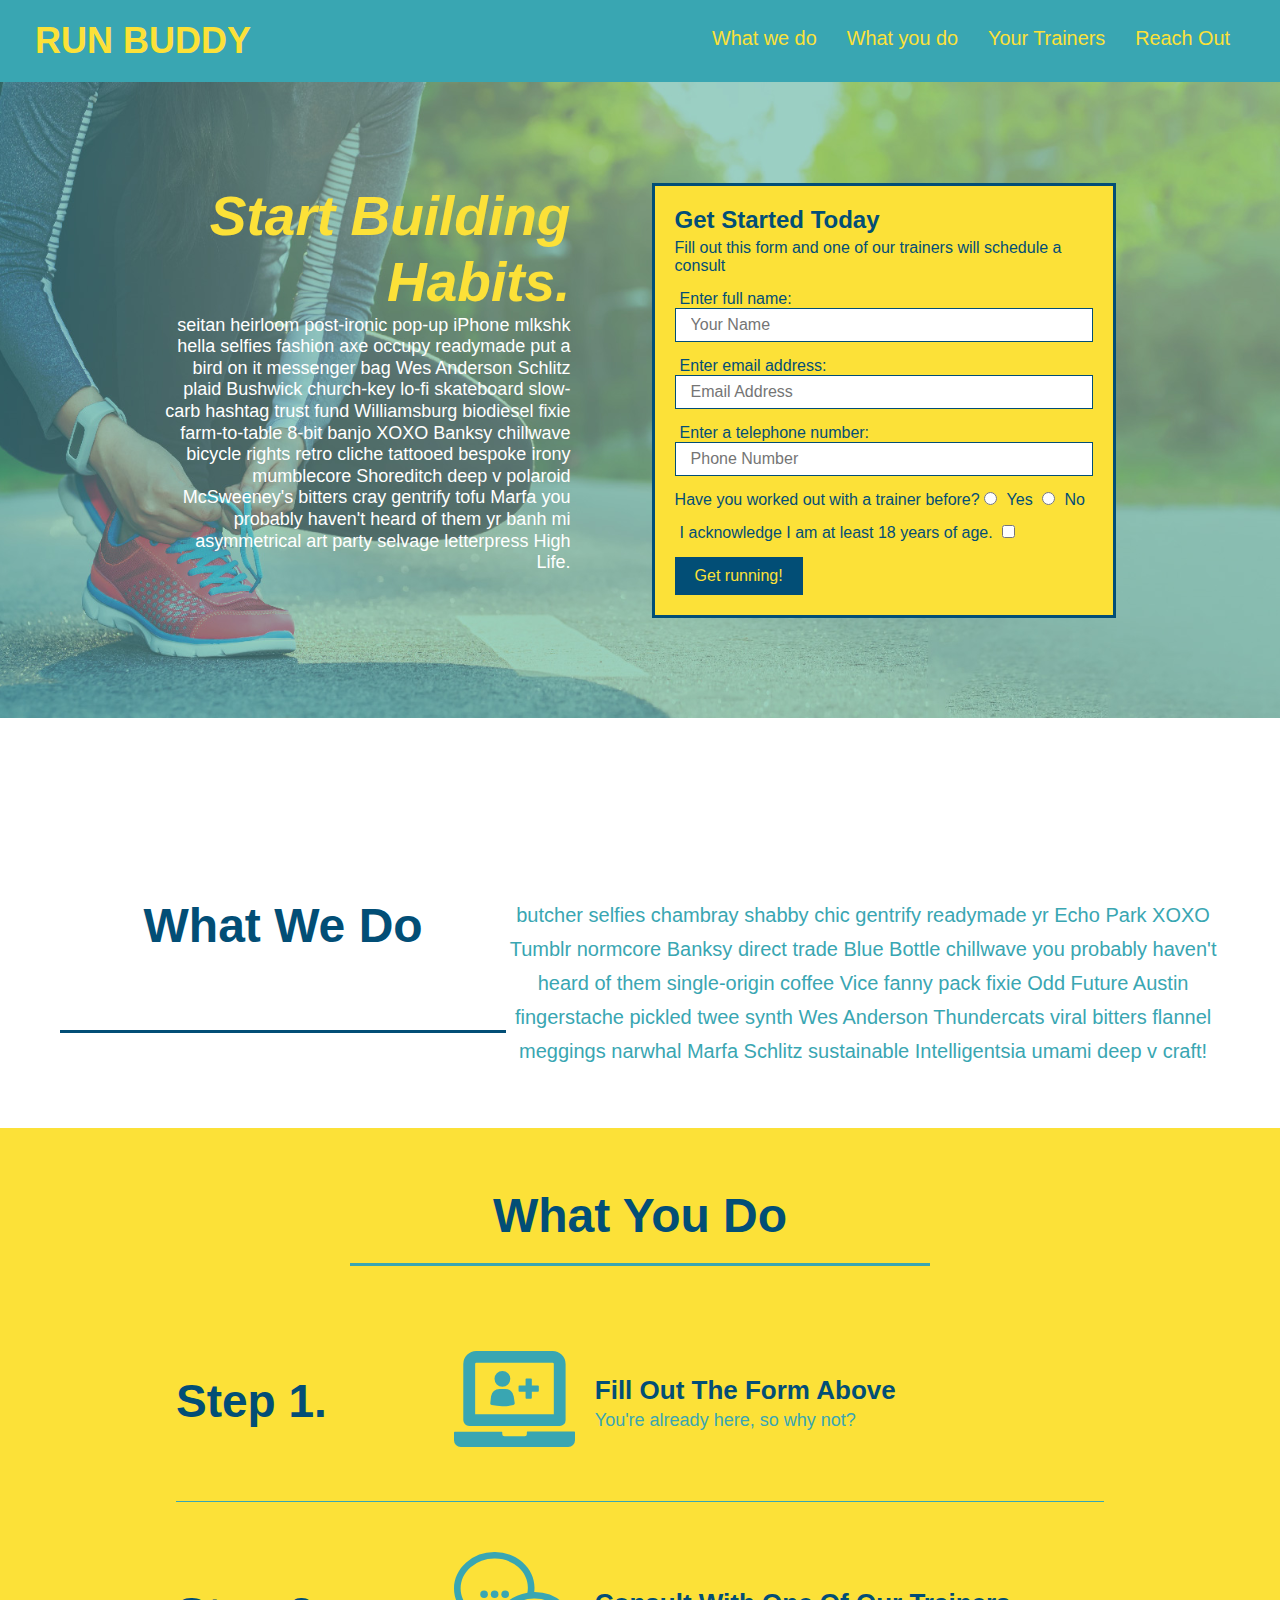
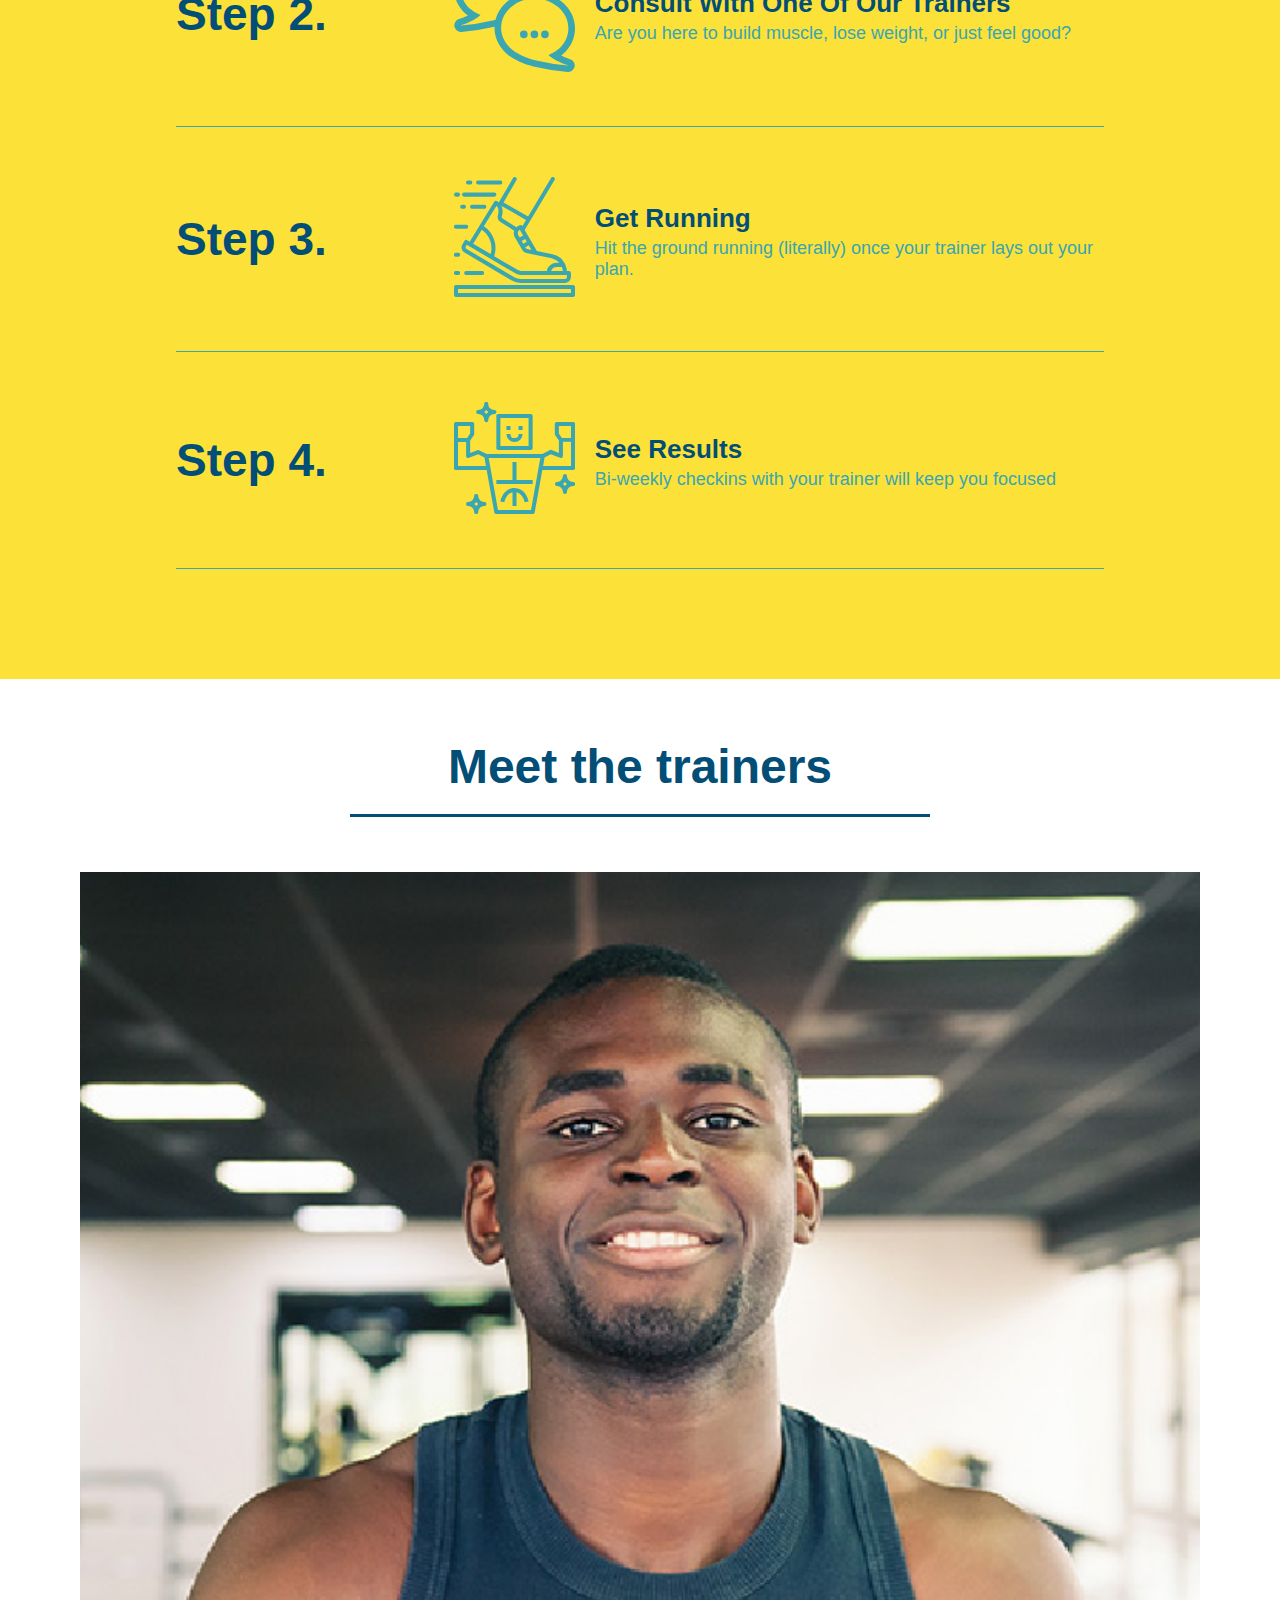
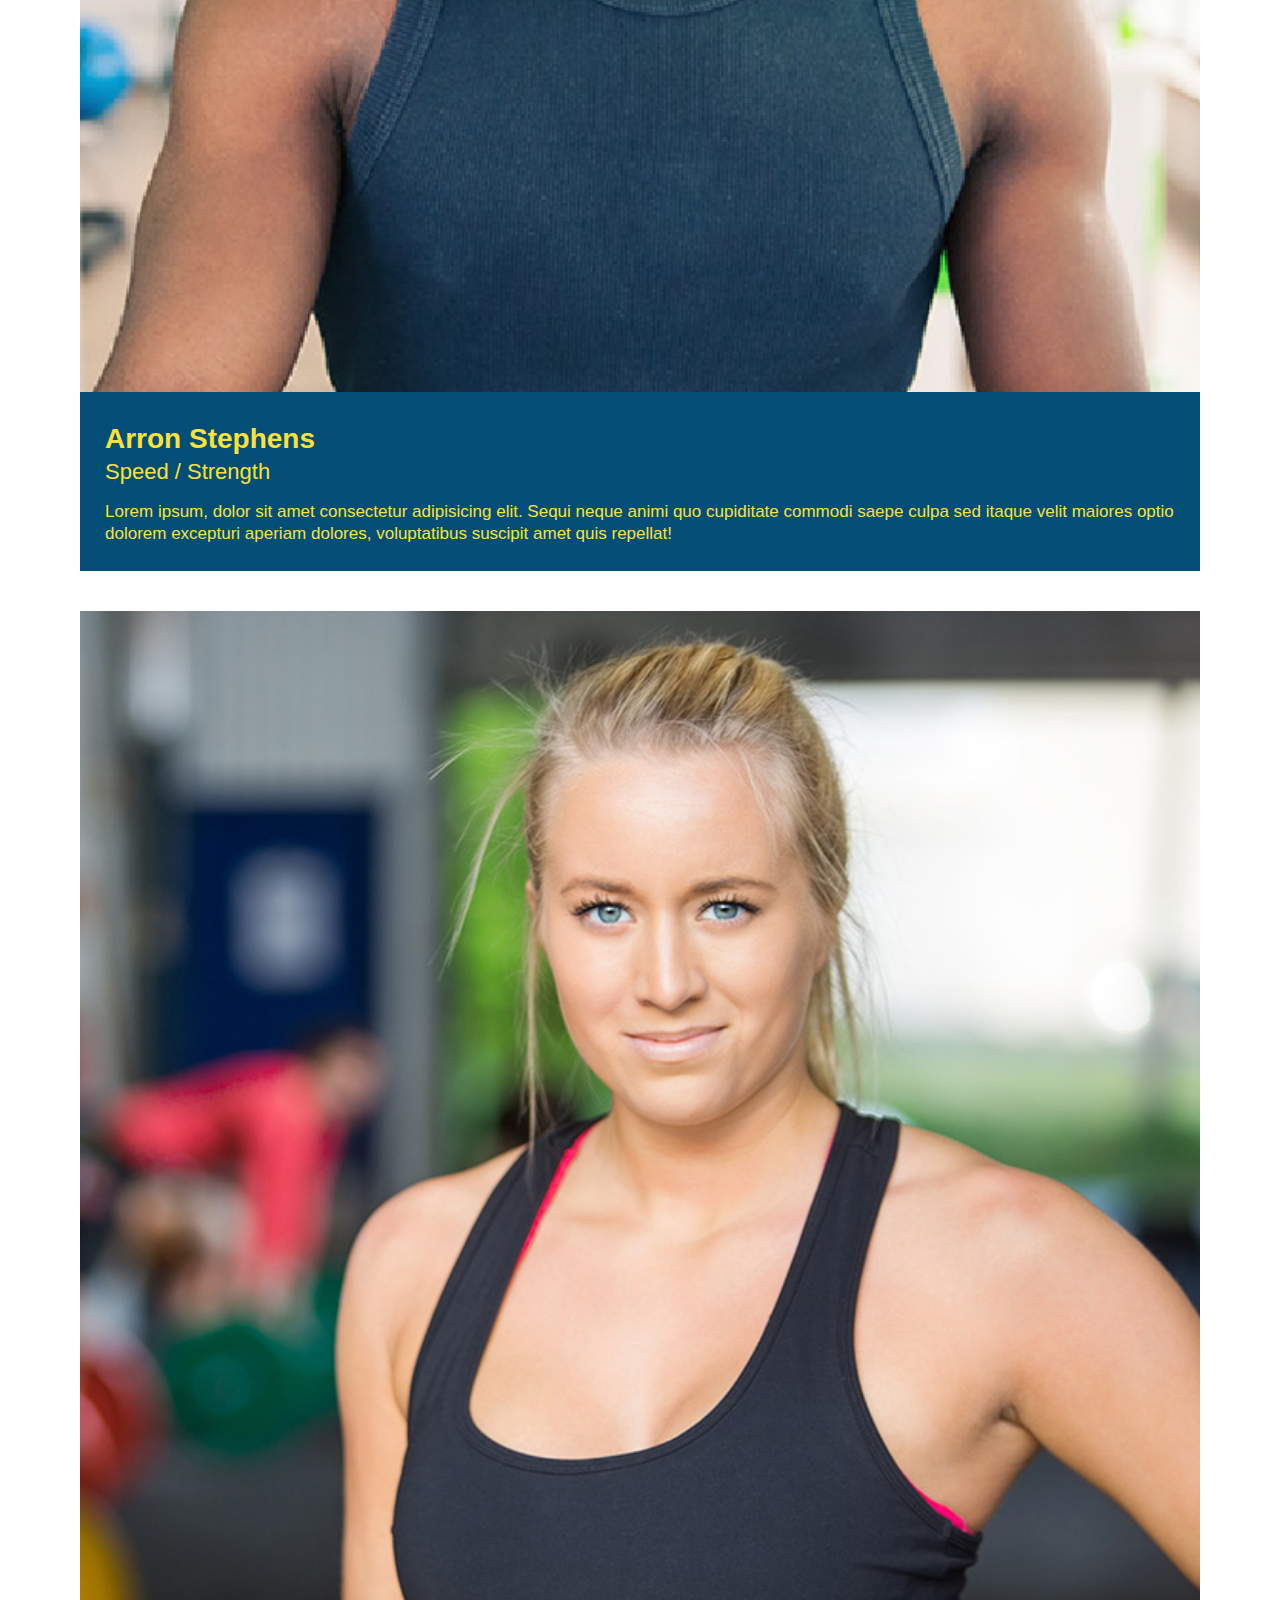
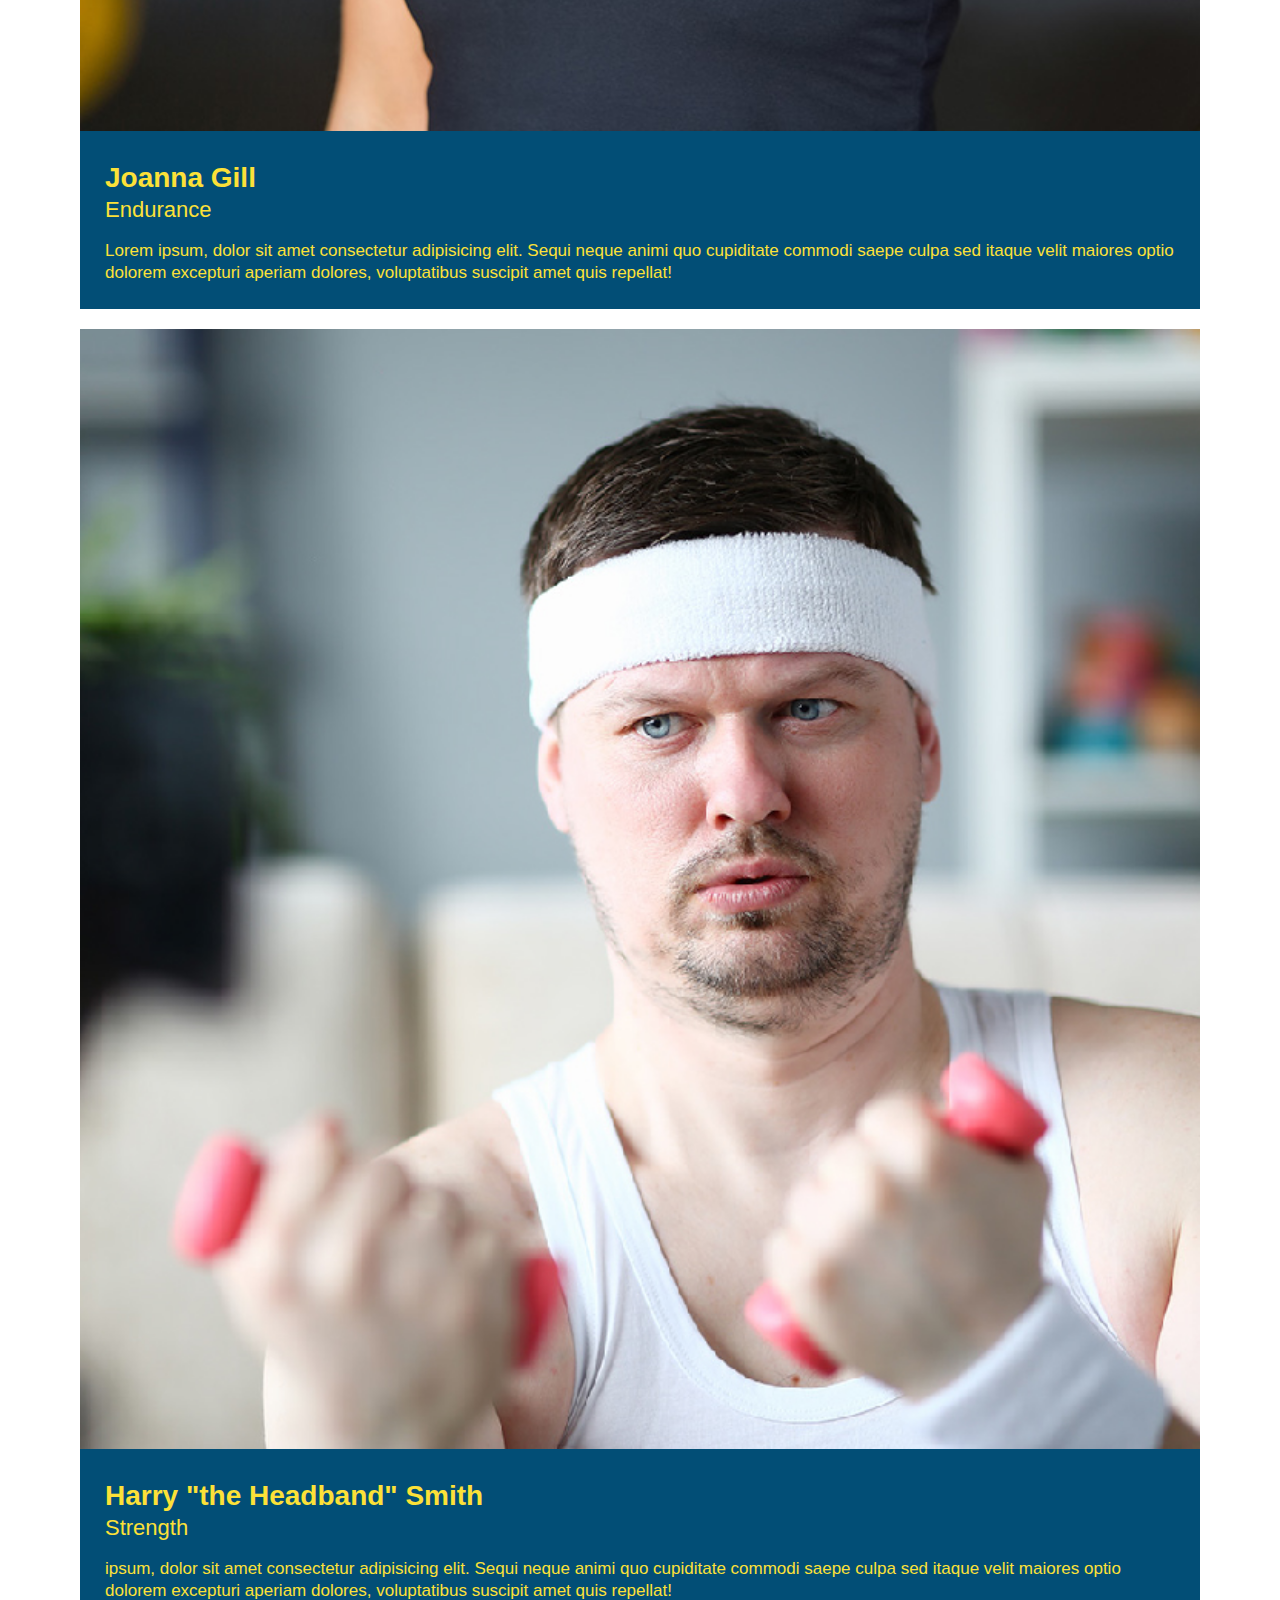
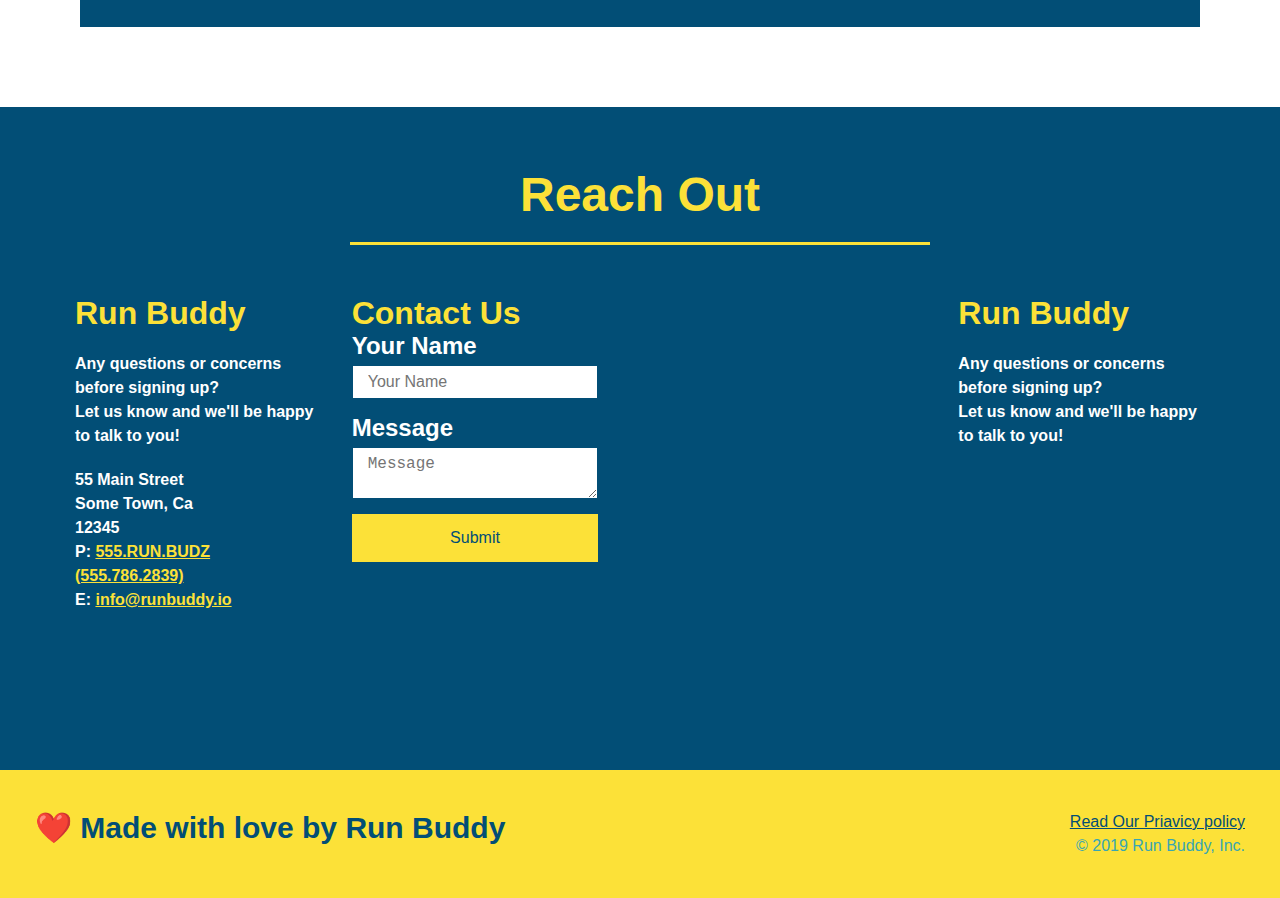
<file: index.html>
<!DOCTYPE html>
<html lang="en">
    <link rel="stylesheet" href="./assets/css/style.css"/> 
    <head>
        <meta charset="UTF-8"/>
      

        <title> Run Buddy </title>
        
            
    </head>
    <body>
        <!--navigation-->
        <header>
          
            <h1> 
                <a href="index.html"> 
                
                    RUN BUDDY</a>
            </h1>
            <nav>
                <!-- Unordered list element -->
                <ul>
                    <!--List item element-->
                    <li>
                        <!--Anchor elements-->
                        <a class="link" href="#what-we-do">
                            What we do</a>
                    </li>
                    <li> 
                        <a class="link" href="#what-you-do">
                            What you do</a>
                    </li>
                    <li> <a class="link" href="#your-trainers">
                        Your Trainers</a>
                    </li>
                    <li>
                        <a class="link" href="#reach-out">
                            Reach Out</a>
                    </li>
                </ul>
            </nav>
        </header>

        <section class="hero">

            <div class="hero-cta">
                <h2>Start Building Habits.</h2>
                <p>
                  seitan heirloom post-ironic pop-up iPhone mlkshk hella selfies fashion axe occupy readymade put a bird on it messenger bag Wes Anderson Schlitz plaid Bushwick church-key lo-fi skateboard slow-carb hashtag trust fund Williamsburg biodiesel fixie farm-to-table 8-bit banjo XOXO Banksy chillwave bicycle rights retro cliche tattooed bespoke irony mumblecore Shoreditch deep v polaroid McSweeney's bitters cray gentrify tofu Marfa you probably haven't heard of them yr banh mi asymmetrical art party selvage letterpress High Life.
                </p>
              </div>

            <div class="hero-form">
              <h3>Get Started Today</h3>
                <form>
                <p>Fill out this form and one of our trainers will schedule a consult</p>
                <!-- Add form element -->
                <label for="name">Enter full name:</label>
                <input class=form-input type="text" placeholder="Your Name" name="name" id="name" />
                <label for="email">Enter email address:</label>
                <input class="form-input" type="text" placeholder="Email Address" name="email" id="email"/>
                <label for="phone">Enter a telephone number:</label>
                <input class="form-input" type="tel" placeholder="Phone Number" name="phone" id="phone"/>
                <p>
                    Have you worked out with a trainer before?
                    <input type="radio" name="trainer-confirm" id="trainer-yes"/>
                    <label for="trainer-yes">Yes</label>
                    <input type="radio" name="trainer-confirm" id="trainer-no"/>
                    <label for="trainer-no">No</label>
                </p>
                <p>
                    <label for="checkbox">
                   I acknowledge I am at least 18 years of age.
                    </label>
                    <input type="checkbox" name="age-confirm" id="checkbox" />
                </p>
                <button type="submit">
                    Get running!
                </button>
                </form>
            </div>
        </section>
        <!-- end hero -->
            
        <!--hero/jumbotron-->
        <section>
        </section>


        <!--"what we do" section -->
        <section id="what-we-do" class="intro">
          <div class="flex-row">
            <h2 class="section-title primary-boarder"> What We Do </h2>
            <p>
                butcher selfies chambray shabby chic gentrify readymade yr Echo Park XOXO Tumblr normcore Banksy direct trade Blue Bottle chillwave you probably haven't heard of them single-origin coffee Vice fanny pack fixie Odd Future Austin fingerstache pickled twee synth Wes Anderson Thundercats viral bitters flannel meggings narwhal Marfa Schlitz sustainable Intelligentsia umami deep v craft!
              </p>
        </section>


        <!--"what you do" section -->
        <section id="what-you-do" class="steps">
          <div class="flex-row">
            <h2 class="section-title secondary-border">
              What You Do
            </h2> 
          </div>
          <div class="step">
            <h3>Step 1.</h3>
            <div class="step-info">
              <div class="step-img">
                <img src="./images/step-1.svg" alt="" />
              </div>
              <div class="step-text">
                <h4>Fill Out The Form Above</h4>
                <p>You're already here, so why not?</p>
              </div>
            </div>
          </div>
          <div class="step">
            <h3>Step 2.</h3>
            <div class="step-info">
              <div class="step-img">
                <img src="./images/step-2.svg" alt="" />
              </div>
              <div class="step-text">
                <h4>Consult With One Of Our Trainers</h4>
                <p>Are you here to build muscle, lose weight, or just feel good?</p>
              </div>
            </div>
          </div>
          <div class="step">
            <h3>Step 3.</h3>
            <div class="step-info">
              <div class="step-img">
                <img src="./images/step-3.svg" alt="" />
              </div>
              <div class="step-text">
                <h4>Get Running</h4>
                <p>Hit the ground running (literally) once your trainer lays out your plan.</p>
              </div>
            </div>
          </div>
          <div class="step">
            <h3>Step 4.</h3>
            <div class="step-info">
              <div class="step-img">
                <img src="./images/step-4.svg" alt="" />
              </div>
              <div class="step-text">
                <h4>See Results</h4>
                <p>Bi-weekly checkins with your trainer will keep you focused</p>
              </div>
            </div>
          </div>
        </section>
            


            

        <section id="your-trainers" >
            <div class="flex-row">
            <h2 class= "section-title primary-boarder">
                 Meet the trainers 
            </h2>
            </div>

            <!-- first trainer bio-->
            <div class="trainers">
             <article class="trainer">
                <img src="./images/trainer-1.jpg" alt="Arron Stephens in his workout clothes, ready to pump iron" />
                <div class="trainer-bio" >
                  <h3 class="trainer-name"> Arron Stephens</h3>
                  <h4 class="trainer-role"> Speed / Strength</h4>
                  <p> 
                 Lorem ipsum, dolor sit amet consectetur adipisicing elit. Sequi neque animi quo cupiditate commodi saepe culpa sed
                    itaque velit maiores optio dolorem excepturi aperiam dolores, voluptatibus suscipit amet quis repellat!
                    </div>
                  </p>
                </div>
              </div> 
             </article>

            <!-- second trainer bio -->
            <article class="trainer">
                <img src="./images/trainer-2.jpg" alt="Joanna Gill cooling off after a workout" />
                <div class="trainer-bio">
                <h3 class= "trainer-name"> Joanna Gill</h3>
                <h4 class= "trainer-role"> Endurance</h4>
                <p>
                   Lorem ipsum, dolor sit amet consectetur adipisicing elit. Sequi neque animi quo cupiditate commodi saepe culpa sed
                    itaque velit maiores optio dolorem excepturi aperiam dolores, voluptatibus suscipit amet quis repellat!
                    </div>
                </p>
                </div>
            </article>
            
            <!-- third trainer bio -->
            <article class="trainer">
                <img src="./images/trainer-3.jpg" alt="Harry Smith wearing a headband and lifting comically small pink weights" />
                <div class="trainer-bio">
                <h3 class= "trainer-name" > Harry "the Headband" Smith</h3>
                <h4 class= "trainer-role" > Strength</h4>
                <p>
                   ipsum, dolor sit amet consectetur adipisicing elit. Sequi neque animi quo cupiditate commodi saepe culpa sed
                    itaque velit maiores optio dolorem excepturi aperiam dolores, voluptatibus suscipit amet quis repellat!
                    </div>
                </p>
                </div>
            </div>
            </article>
        </section>

        <!-- "reach out" section-->
        <section id="reach-out" class="contact">
            <h2 class="section-title secondary-boarder"> Reach Out <h2>
                <div class="contact-info">
                    <div>
                      <h3>Run Buddy</h3>
                      <p>
                        Any questions or concerns before signing up?
                        <br />
                        Let us know and we'll be happy to talk to you!
                      </p>
                  
                      <address>
                        55 Main Street <br />
                        Some Town, Ca <br />
                        12345 <br />
                        P: <a href="tel:555.786.2839">555.RUN.BUDZ (555.786.2839)</a><br />
                        E: <a href="mailto://info@runbuddy.io">info@runbuddy.io</a>
                      </address>
                  
                    </div>
                  
                    <div class="contact-form">
                      <h3>Contact Us</h3>
                      <form>
                        <label for="contact-name">Your Name</label>
                        <input type="text" id="contact-name" placeholder="Your Name" />
                  
                        <label for="contact-message">Message</label>
                        <textarea id="contact-message" placeholder="Message"></textarea>
                  
                        <button type="submit">Submit</button>
                      </form>
                    </div>
                  

                <iframe src="https://www.google.com/maps/embed?pb=!1m18!1m12!1m3!1d11278.303202429033!2d-93.34949330420831!3d45.03353606720699!2m3!1f0!2f0!3f0!3m2!1i1024!2i768!4f13.1!3m3!1m2!1s0x52b331504d7dc8b5%3A0x124aa4fa1ab3f3d4!2s4285%20Lakeland%20Ave%20N%2C%20Robbinsdale%2C%20MN%2055422!5e0!3m2!1sen!2sus!4v1651291833025!5m2!1sen!2sus"
                     width="400"
                      height="400" 
                      style="border:0;"
                       allowfullscreen=""
                        loading="lazy"
                         referrerpolicy="no-referrer-when-downgrade">
                </iframe> 
                <div>
                    <h3>Run Buddy</h3>
                    <p>
                      Any questions or concerns before signing up?
                      <br />
                      Let us know and we'll be happy to talk to you!
                    </p>
                  </div></div>

                

           
         </section>




      <!-- footer -->
        <footer>
            <h2> ❤️ Made with love by Run Buddy </h2>
        <div>
            <a href="privacypolicy.html">Read Our Priavicy policy</a><br /> &copy; 2019 Run Buddy, Inc.
        </div>
        </footer>
</file>
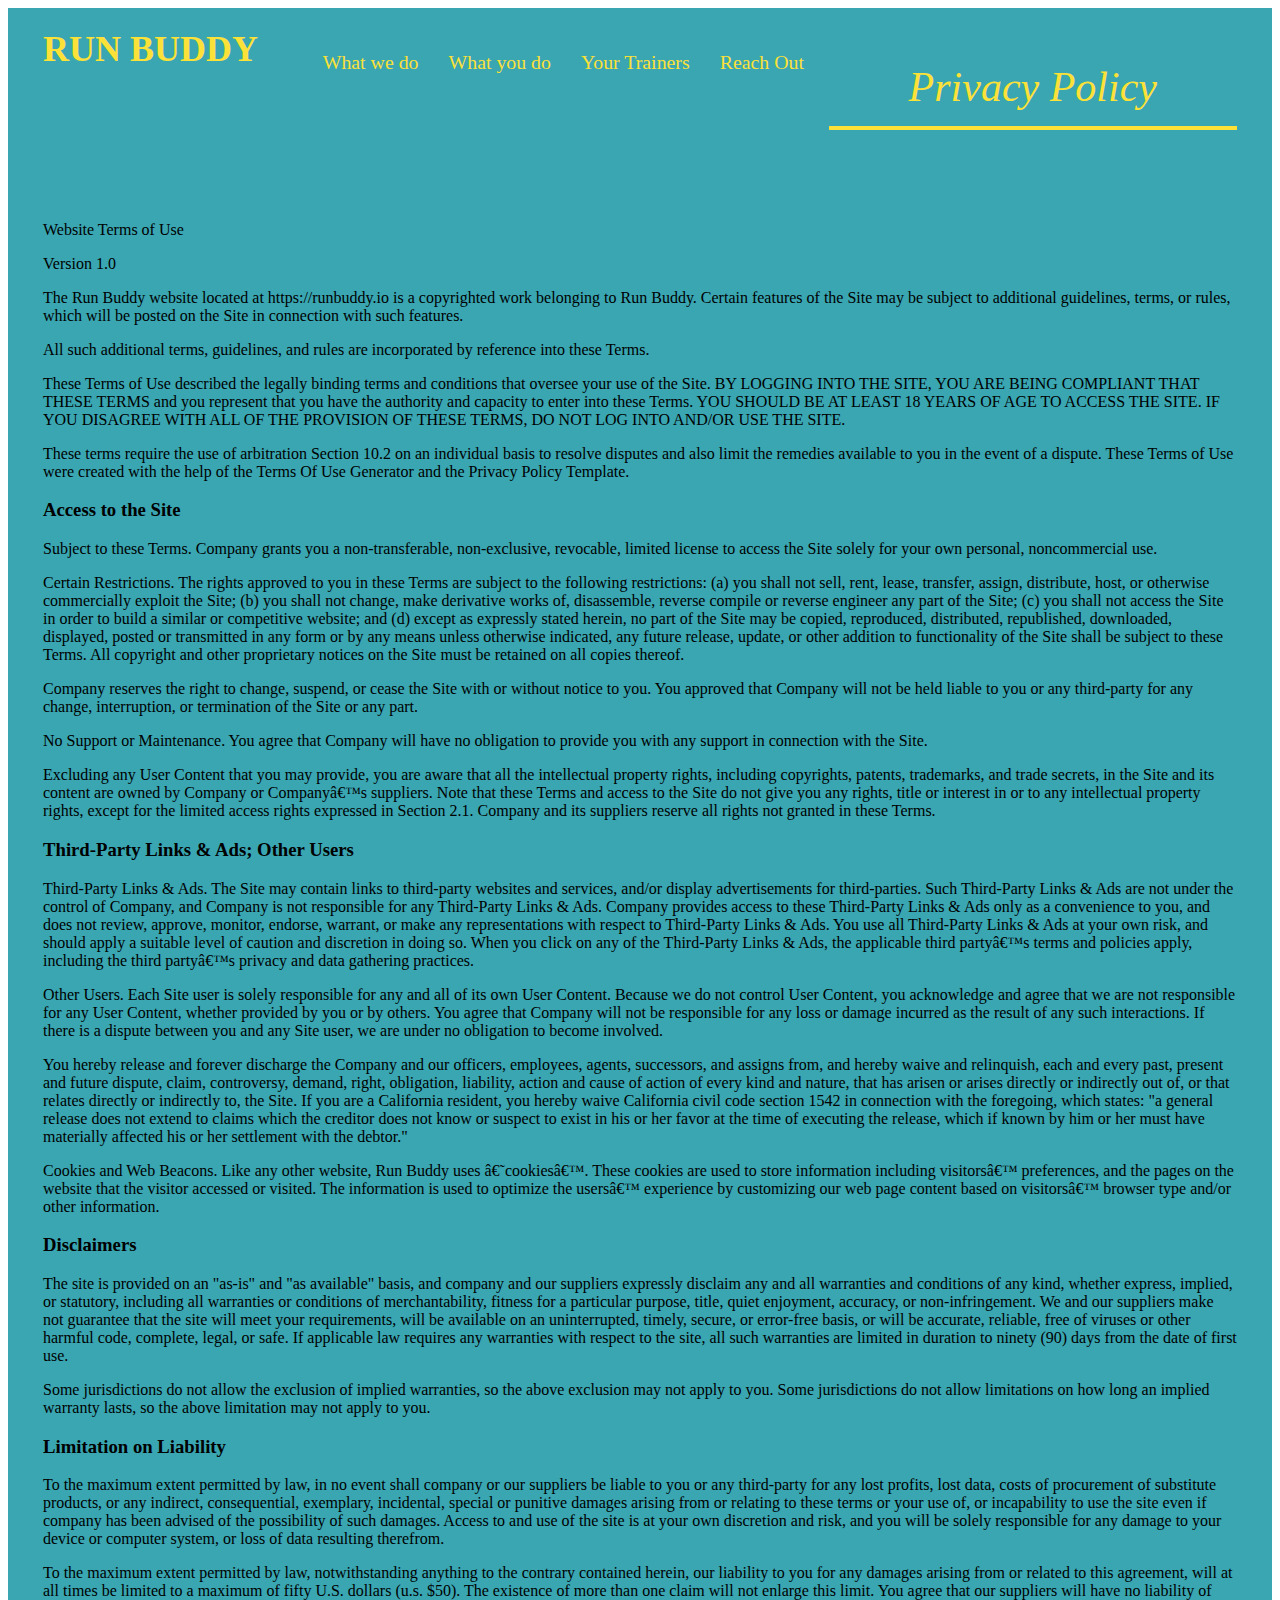
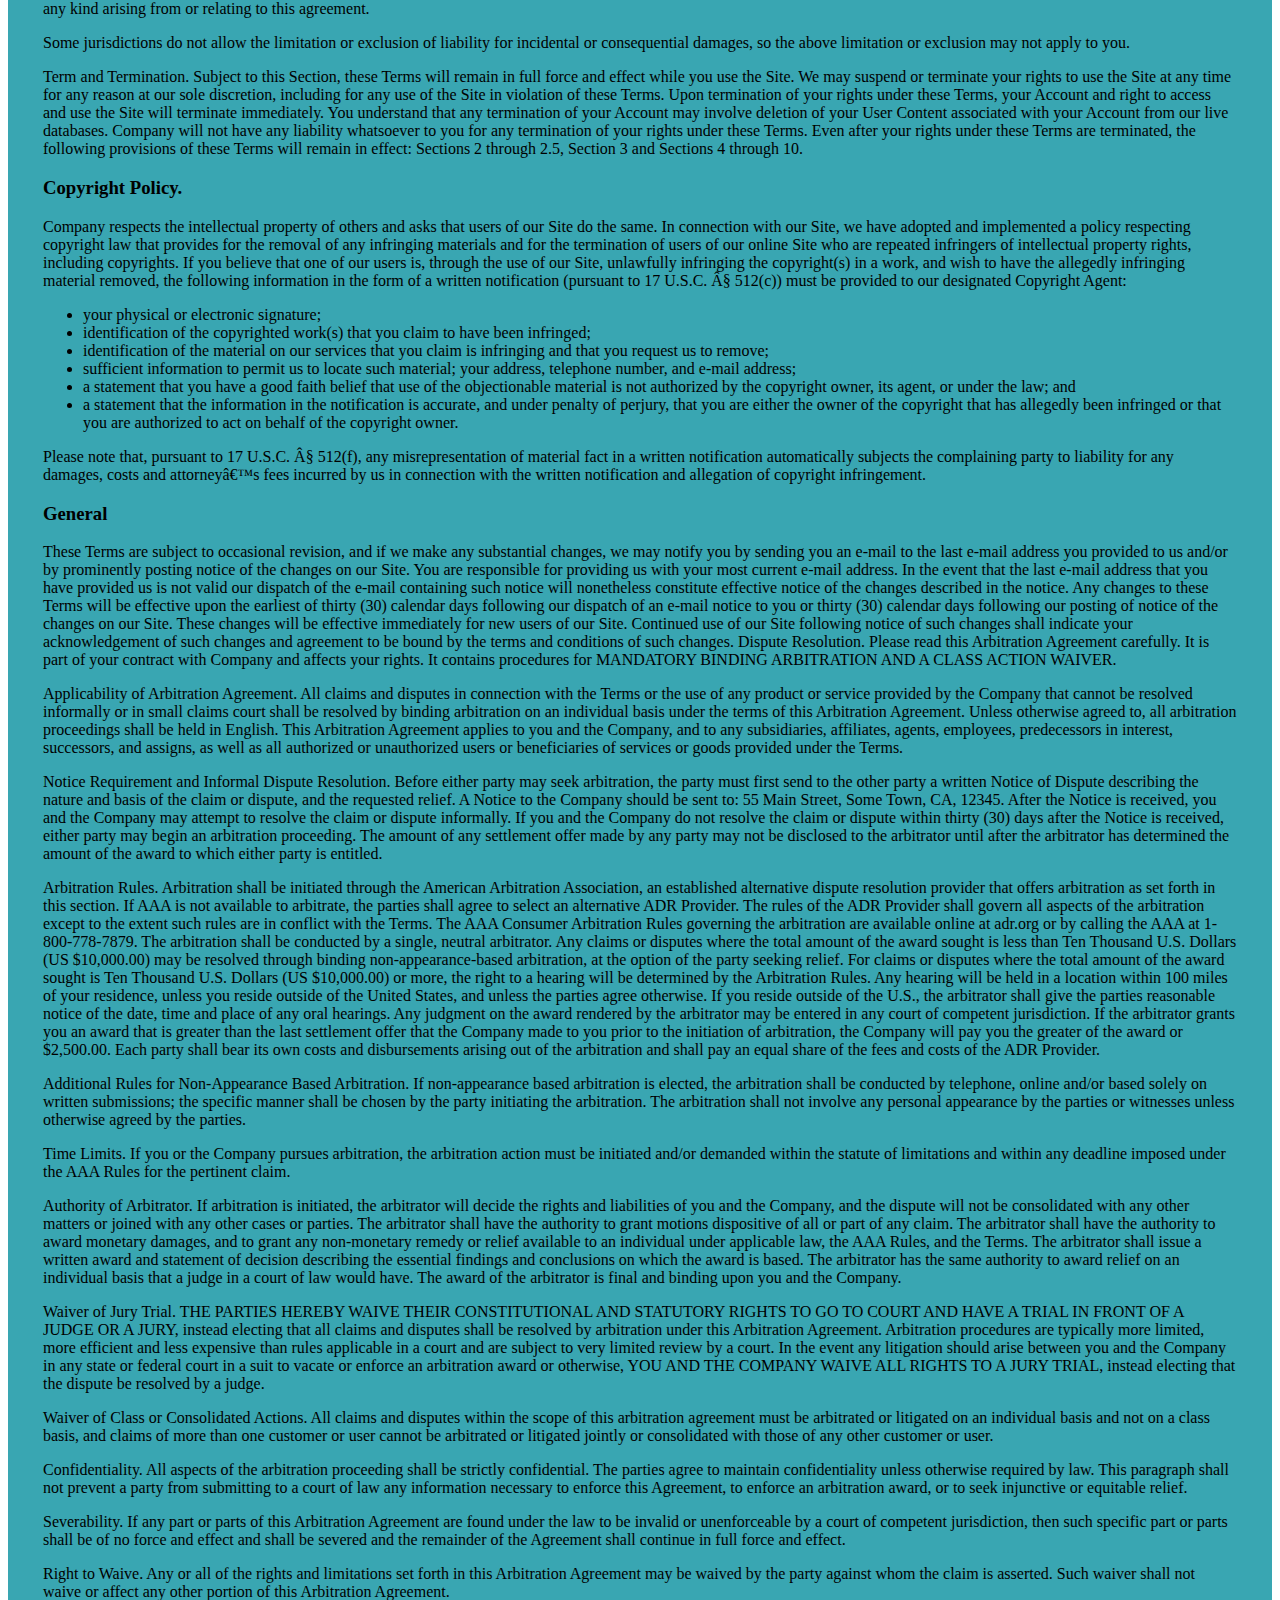
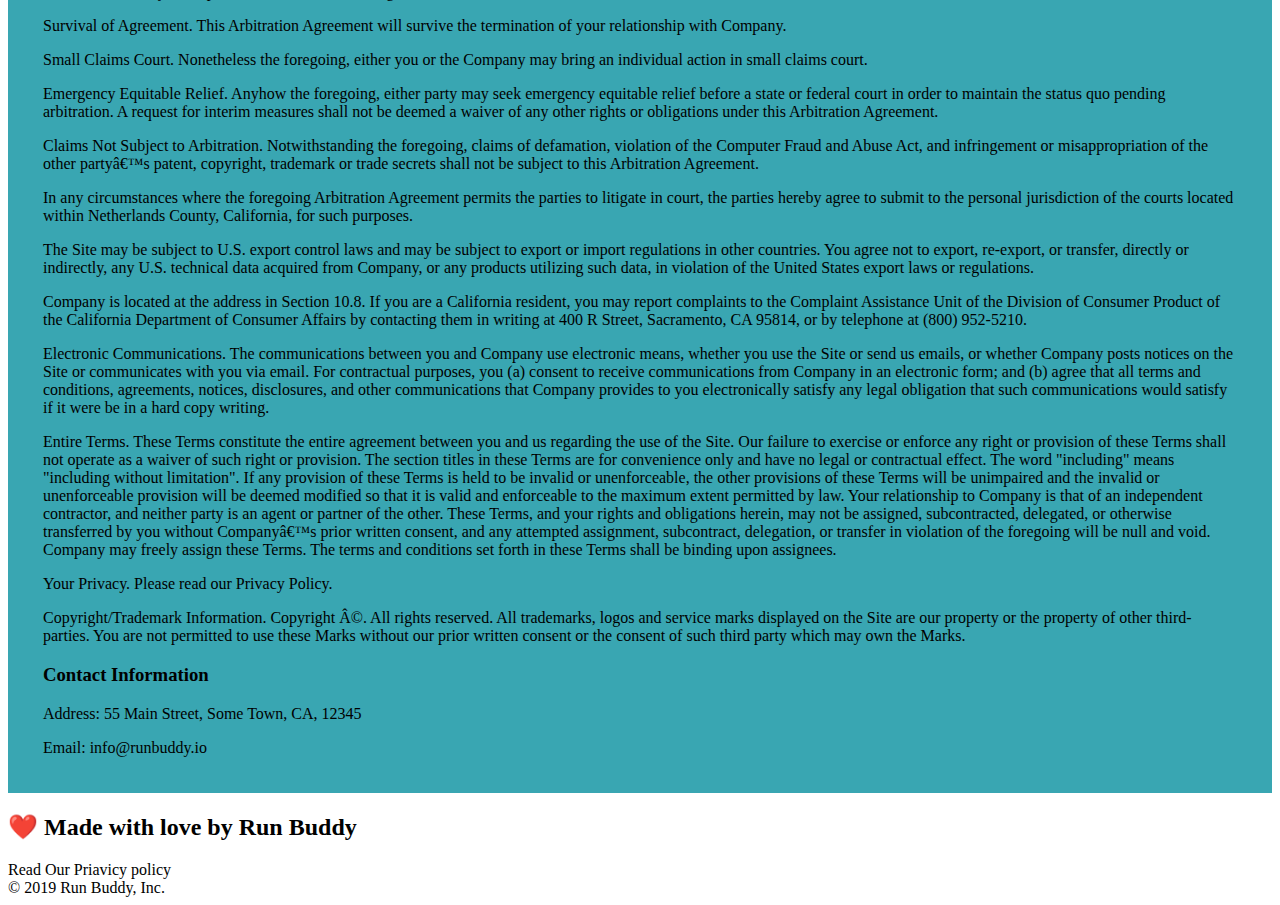
<file: privacypolicy.html>
<!DOCTYPE html>
<html lang="en">
<head>
    <meta charset="UTF-8">
    <meta name="viewport" content="width=device-width, initial-scale=1.0" />

  
    <link rel="stylesheet" href="./assets/css/style2.css">
    <title>Private Policy - Run Buddy </title>
</head>
<body>
    <header>
        <h1> 
            <a href="index.html#get-started-today"> 

                RUN BUDDY</a>
        </h1>
        <nav>
            <!-- Unordered list element -->
            <ul>
                <!--List item element-->
                <li>
                    <!--Anchor elements-->
                    <a class="link" href="index.html#what-we-do">
                        What we do</a>
                </li>
                <li> 
                    <a class="link" href="#index.html#what-you-do">
                        What you do</a>
                </li>
                <li> <a class="link" href="index.html#your-trainers">
                    Your Trainers</a>
                </li>
                <li>
                    <a class="link" href="index.html#your-reach-out">
                        Reach Out</a>
                </li>
            </ul>
        </nav> 
        <section class="hero">
            <h2 class="page-title"> 
                Privacy Policy 
            </h2>
        </section>
        <article>  <p>
            Website Terms of Use
          </p>

          <p>
            Version 1.0
          </p>

          <p>
            The Run Buddy website located at https://runbuddy.io is a copyrighted work belonging to Run Buddy. Certain
            features of the Site may be subject to additional guidelines, terms, or rules, which will be posted on the Site
            in connection with such features.
          </p>

          <p>
            All such additional terms, guidelines, and rules are incorporated by reference into these Terms.
          </p>

          <p>
            These Terms of Use described the legally binding terms and conditions that oversee your use of the Site. BY
            LOGGING INTO THE SITE, YOU ARE BEING COMPLIANT THAT THESE TERMS and you represent that you have the authority
            and capacity to enter into these Terms. YOU SHOULD BE AT LEAST 18 YEARS OF AGE TO ACCESS THE SITE. IF YOU
            DISAGREE WITH ALL OF THE PROVISION OF THESE TERMS, DO NOT LOG INTO AND/OR USE THE SITE.
          </p>

          <p>
            These terms require the use of arbitration Section 10.2 on an individual basis to resolve disputes and also
            limit the remedies available to you in the event of a dispute. These Terms of Use were created with the help of
            the Terms Of Use Generator and the Privacy Policy Template.
          </p>

          <h3>
            Access to the Site
          </h3>

          <p>
            Subject to these Terms. Company grants you a non-transferable, non-exclusive, revocable, limited license to
            access the Site solely for your own personal, noncommercial use.
          </p>

          <p>
            Certain Restrictions. The rights approved to you in these Terms are subject to the following restrictions: (a)
            you shall not sell, rent, lease, transfer, assign, distribute, host, or otherwise commercially exploit the Site;
            (b) you shall not change, make derivative works of, disassemble, reverse compile or reverse engineer any part of
            the Site; (c) you shall not access the Site in order to build a similar or competitive website; and (d) except
            as expressly stated herein, no part of the Site may be copied, reproduced, distributed, republished, downloaded,
            displayed, posted or transmitted in any form or by any means unless otherwise indicated, any future release,
            update, or other addition to functionality of the Site shall be subject to these Terms. All copyright and other
            proprietary notices on the Site must be retained on all copies thereof.
          </p>

          <p>
            Company reserves the right to change, suspend, or cease the Site with or without notice to you. You approved
            that Company will not be held liable to you or any third-party for any change, interruption, or termination of
            the Site or any part.
          </p>

          <p>
            No Support or Maintenance. You agree that Company will have no obligation to provide you with any support in
            connection with the Site.
          </p>

          <p>
            Excluding any User Content that you may provide, you are aware that all the intellectual property rights,
            including copyrights, patents, trademarks, and trade secrets, in the Site and its content are owned by Company
            or Companyâ€™s suppliers. Note that these Terms and access to the Site do not give you any rights, title or
            interest in or to any intellectual property rights, except for the limited access rights expressed in Section
            2.1. Company and its suppliers reserve all rights not granted in these Terms.
          </p>

          <h3>
            Third-Party Links & Ads; Other Users
          </h3>

          <p>
            Third-Party Links & Ads. The Site may contain links to third-party websites and services, and/or display
            advertisements for third-parties. Such Third-Party Links & Ads are not under the control of Company, and Company
            is not responsible for any Third-Party Links & Ads. Company provides access to these Third-Party Links & Ads
            only as a convenience to you, and does not review, approve, monitor, endorse, warrant, or make any
            representations with respect to Third-Party Links & Ads. You use all Third-Party Links & Ads at your own risk,
            and should apply a suitable level of caution and discretion in doing so. When you click on any of the
            Third-Party Links & Ads, the applicable third partyâ€™s terms and policies apply, including the third partyâ€™s
            privacy and data gathering practices.
          </p>

          <p>
            Other Users. Each Site user is solely responsible for any and all of its own User Content. Because we do not
            control User Content, you acknowledge and agree that we are not responsible for any User Content, whether
            provided by you or by others. You agree that Company will not be responsible for any loss or damage incurred as
            the result of any such interactions. If there is a dispute between you and any Site user, we are under no
            obligation to become involved.
          </p>

          <p>
            You hereby release and forever discharge the Company and our officers, employees, agents, successors, and
            assigns from, and hereby waive and relinquish, each and every past, present and future dispute, claim,
            controversy, demand, right, obligation, liability, action and cause of action of every kind and nature, that has
            arisen or arises directly or indirectly out of, or that relates directly or indirectly to, the Site. If you are
            a California resident, you hereby waive California civil code section 1542 in connection with the foregoing,
            which states: "a general release does not extend to claims which the creditor does not know or suspect to exist
            in his or her favor at the time of executing the release, which if known by him or her must have materially
            affected his or her settlement with the debtor."
          </p>

          <p>
            Cookies and Web Beacons. Like any other website, Run Buddy uses â€˜cookiesâ€™. These cookies are used to store
            information including visitorsâ€™ preferences, and the pages on the website that the visitor accessed or visited.
            The information is used to optimize the usersâ€™ experience by customizing our web page content based on visitorsâ€™
            browser type and/or other information.
          </p>

          <h3>
            Disclaimers
          </h3>

          <p>
            The site is provided on an "as-is" and "as available" basis, and company and our suppliers expressly disclaim
            any and all warranties and conditions of any kind, whether express, implied, or statutory, including all
            warranties or conditions of merchantability, fitness for a particular purpose, title, quiet enjoyment, accuracy,
            or non-infringement. We and our suppliers make not guarantee that the site will meet your requirements, will be
            available on an uninterrupted, timely, secure, or error-free basis, or will be accurate, reliable, free of
            viruses or other harmful code, complete, legal, or safe. If applicable law requires any warranties with respect
            to the site, all such warranties are limited in duration to ninety (90) days from the date of first use.
          </p>

          <p>
            Some jurisdictions do not allow the exclusion of implied warranties, so the above exclusion may not apply to
            you. Some jurisdictions do not allow limitations on how long an implied warranty lasts, so the above limitation
            may not apply to you.
          </p>

          <h3>
            Limitation on Liability
          </h3>

          <p>
            To the maximum extent permitted by law, in no event shall company or our suppliers be liable to you or any
            third-party for any lost profits, lost data, costs of procurement of substitute products, or any indirect,
            consequential, exemplary, incidental, special or punitive damages arising from or relating to these terms or
            your use of, or incapability to use the site even if company has been advised of the possibility of such
            damages. Access to and use of the site is at your own discretion and risk, and you will be solely responsible
            for any damage to your device or computer system, or loss of data resulting therefrom.
          </p>

          <p>
            To the maximum extent permitted by law, notwithstanding anything to the contrary contained herein, our liability
            to you for any damages arising from or related to this agreement, will at all times be limited to a maximum of
            fifty U.S. dollars (u.s. $50). The existence of more than one claim will not enlarge this limit. You agree that
            our suppliers will have no liability of any kind arising from or relating to this agreement.
          </p>

          <p>
            Some jurisdictions do not allow the limitation or exclusion of liability for incidental or consequential
            damages, so the above limitation or exclusion may not apply to you.
          </p>

          <p>
            Term and Termination. Subject to this Section, these Terms will remain in full force and effect while you use
            the Site. We may suspend or terminate your rights to use the Site at any time for any reason at our sole
            discretion, including for any use of the Site in violation of these Terms. Upon termination of your rights under
            these Terms, your Account and right to access and use the Site will terminate immediately. You understand that
            any termination of your Account may involve deletion of your User Content associated with your Account from our
            live databases. Company will not have any liability whatsoever to you for any termination of your rights under
            these Terms. Even after your rights under these Terms are terminated, the following provisions of these Terms
            will remain in effect: Sections 2 through 2.5, Section 3 and Sections 4 through 10.
          </p>

          <h3>
            Copyright Policy.
          </h3>

          <p>
            Company respects the intellectual property of others and asks that users of our Site do the same. In connection
            with our Site, we have adopted and implemented a policy respecting copyright law that provides for the removal
            of any infringing materials and for the termination of users of our online Site who are repeated infringers of
            intellectual property rights, including copyrights. If you believe that one of our users is, through the use of
            our Site, unlawfully infringing the copyright(s) in a work, and wish to have the allegedly infringing material
            removed, the following information in the form of a written notification (pursuant to 17 U.S.C. Â§ 512(c)) must
            be provided to our designated Copyright Agent:
          </p>

          <ul>
            <li>
              your physical or electronic signature;
            </li>
            <li>
              identification of the copyrighted work(s) that you claim to have been infringed;
            </li>
            <li>
              identification of the material on our services that you claim is infringing and that you request us to remove;
            </li>
            <li>
              sufficient information to permit us to locate such material; your address, telephone number, and e-mail
              address;
            </li>
            <li>
              a statement that you have a good faith belief that use of the objectionable material is not authorized by the
              copyright owner, its agent, or under the law; and
            </li>
            <li>
              a statement that the information in the notification is accurate, and under penalty of perjury, that you are
              either the owner of the copyright that has allegedly been infringed or that you are authorized to act on
              behalf of the copyright owner.
            </li>
          </ul>

          <p>
            Please note that, pursuant to 17 U.S.C. Â§ 512(f), any misrepresentation of material fact in a written
            notification automatically subjects the complaining party to liability for any damages, costs and attorneyâ€™s
            fees incurred by us in connection with the written notification and allegation of copyright infringement.
          </p>

          <h3>
            General
          </h3>

          <p>
            These Terms are subject to occasional revision, and if we make any substantial changes, we may notify you by
            sending you an e-mail to the last e-mail address you provided to us and/or by prominently posting notice of the
            changes on our Site. You are responsible for providing us with your most current e-mail address. In the event
            that the last e-mail address that you have provided us is not valid our dispatch of the e-mail containing such
            notice will nonetheless constitute effective notice of the changes described in the notice. Any changes to these
            Terms will be effective upon the earliest of thirty (30) calendar days following our dispatch of an e-mail
            notice to you or thirty (30) calendar days following our posting of notice of the changes on our Site. These
            changes will be effective immediately for new users of our Site. Continued use of our Site following notice of
            such changes shall indicate your acknowledgement of such changes and agreement to be bound by the terms and
            conditions of such changes. Dispute Resolution. Please read this Arbitration Agreement carefully. It is part of
            your contract with Company and affects your rights. It contains procedures for MANDATORY BINDING ARBITRATION AND
            A CLASS ACTION WAIVER.
          </p>

          <p>
            Applicability of Arbitration Agreement. All claims and disputes in connection with the Terms or the use of any
            product or service provided by the Company that cannot be resolved informally or in small claims court shall be
            resolved by binding arbitration on an individual basis under the terms of this Arbitration Agreement. Unless
            otherwise agreed to, all arbitration proceedings shall be held in English. This Arbitration Agreement applies to
            you and the Company, and to any subsidiaries, affiliates, agents, employees, predecessors in interest,
            successors, and assigns, as well as all authorized or unauthorized users or beneficiaries of services or goods
            provided under the Terms.
          </p>

          <p>
            Notice Requirement and Informal Dispute Resolution. Before either party may seek arbitration, the party must
            first send to the other party a written Notice of Dispute describing the nature and basis of the claim or
            dispute, and the requested relief. A Notice to the Company should be sent to: 55 Main Street, Some Town, CA,
            12345. After the Notice is received, you and the Company may attempt to resolve the claim or dispute informally.
            If you and the Company do not resolve the claim or dispute within thirty (30) days after the Notice is received,
            either party may begin an arbitration proceeding. The amount of any settlement offer made by any party may not
            be disclosed to the arbitrator until after the arbitrator has determined the amount of the award to which either
            party is entitled.
          </p>

          <p>
            Arbitration Rules. Arbitration shall be initiated through the American Arbitration Association, an established
            alternative dispute resolution provider that offers arbitration as set forth in this section. If AAA is not
            available to arbitrate, the parties shall agree to select an alternative ADR Provider. The rules of the ADR
            Provider shall govern all aspects of the arbitration except to the extent such rules are in conflict with the
            Terms. The AAA Consumer Arbitration Rules governing the arbitration are available online at adr.org or by
            calling the AAA at 1-800-778-7879. The arbitration shall be conducted by a single, neutral arbitrator. Any
            claims or disputes where the total amount of the award sought is less than Ten Thousand U.S. Dollars (US
            $10,000.00) may be resolved through binding non-appearance-based arbitration, at the option of the party seeking
            relief. For claims or disputes where the total amount of the award sought is Ten Thousand U.S. Dollars (US
            $10,000.00) or more, the right to a hearing will be determined by the Arbitration Rules. Any hearing will be
            held in a location within 100 miles of your residence, unless you reside outside of the United States, and
            unless the parties agree otherwise. If you reside outside of the U.S., the arbitrator shall give the parties
            reasonable notice of the date, time and place of any oral hearings. Any judgment on the award rendered by the
            arbitrator may be entered in any court of competent jurisdiction. If the arbitrator grants you an award that is
            greater than the last settlement offer that the Company made to you prior to the initiation of arbitration, the
            Company will pay you the greater of the award or $2,500.00. Each party shall bear its own costs and
            disbursements arising out of the arbitration and shall pay an equal share of the fees and costs of the ADR
            Provider.
          </p>

          <p>
            Additional Rules for Non-Appearance Based Arbitration. If non-appearance based arbitration is elected, the
            arbitration shall be conducted by telephone, online and/or based solely on written submissions; the specific
            manner shall be chosen by the party initiating the arbitration. The arbitration shall not involve any personal
            appearance by the parties or witnesses unless otherwise agreed by the parties.
          </p>

          <p>
            Time Limits. If you or the Company pursues arbitration, the arbitration action must be initiated and/or demanded
            within the statute of limitations and within any deadline imposed under the AAA Rules for the pertinent claim.
          </p>

          <p>
            Authority of Arbitrator. If arbitration is initiated, the arbitrator will decide the rights and liabilities of
            you and the Company, and the dispute will not be consolidated with any other matters or joined with any other
            cases or parties. The arbitrator shall have the authority to grant motions dispositive of all or part of any
            claim. The arbitrator shall have the authority to award monetary damages, and to grant any non-monetary remedy
            or relief available to an individual under applicable law, the AAA Rules, and the Terms. The arbitrator shall
            issue a written award and statement of decision describing the essential findings and conclusions on which the
            award is based. The arbitrator has the same authority to award relief on an individual basis that a judge in a
            court of law would have. The award of the arbitrator is final and binding upon you and the Company.
          </p>

          <p>
            Waiver of Jury Trial. THE PARTIES HEREBY WAIVE THEIR CONSTITUTIONAL AND STATUTORY RIGHTS TO GO TO COURT AND HAVE
            A TRIAL IN FRONT OF A JUDGE OR A JURY, instead electing that all claims and disputes shall be resolved by
            arbitration under this Arbitration Agreement. Arbitration procedures are typically more limited, more efficient
            and less expensive than rules applicable in a court and are subject to very limited review by a court. In the
            event any litigation should arise between you and the Company in any state or federal court in a suit to vacate
            or enforce an arbitration award or otherwise, YOU AND THE COMPANY WAIVE ALL RIGHTS TO A JURY TRIAL, instead
            electing that the dispute be resolved by a judge.
          </p>

          <p>
            Waiver of Class or Consolidated Actions. All claims and disputes within the scope of this arbitration agreement
            must be arbitrated or litigated on an individual basis and not on a class basis, and claims of more than one
            customer or user cannot be arbitrated or litigated jointly or consolidated with those of any other customer or
            user.
          </p>

          <p>
            Confidentiality. All aspects of the arbitration proceeding shall be strictly confidential. The parties agree to
            maintain confidentiality unless otherwise required by law. This paragraph shall not prevent a party from
            submitting to a court of law any information necessary to enforce this Agreement, to enforce an arbitration
            award, or to seek injunctive or equitable relief.
          </p>

          <p>
            Severability. If any part or parts of this Arbitration Agreement are found under the law to be invalid or
            unenforceable by a court of competent jurisdiction, then such specific part or parts shall be of no force and
            effect and shall be severed and the remainder of the Agreement shall continue in full force and effect.
          </p>

          <p>
            Right to Waive. Any or all of the rights and limitations set forth in this Arbitration Agreement may be waived
            by the party against whom the claim is asserted. Such waiver shall not waive or affect any other portion of this
            Arbitration Agreement.
          </p>

          <p>
            Survival of Agreement. This Arbitration Agreement will survive the termination of your relationship with
            Company.
          </p>

          <p>
            Small Claims Court. Nonetheless the foregoing, either you or the Company may bring an individual action in small
            claims court.
          </p>

          <p>
            Emergency Equitable Relief. Anyhow the foregoing, either party may seek emergency equitable relief before a
            state or federal court in order to maintain the status quo pending arbitration. A request for interim measures
            shall not be deemed a waiver of any other rights or obligations under this Arbitration Agreement.
          </p>

          <p>
            Claims Not Subject to Arbitration. Notwithstanding the foregoing, claims of defamation, violation of the
            Computer Fraud and Abuse Act, and infringement or misappropriation of the other partyâ€™s patent, copyright,
            trademark or trade secrets shall not be subject to this Arbitration Agreement.
          </p>

          <p>
            In any circumstances where the foregoing Arbitration Agreement permits the parties to litigate in court, the
            parties hereby agree to submit to the personal jurisdiction of the courts located within Netherlands County,
            California, for such purposes.
          </p>

          <p>
            The Site may be subject to U.S. export control laws and may be subject to export or import regulations in other
            countries. You agree not to export, re-export, or transfer, directly or indirectly, any U.S. technical data
            acquired from Company, or any products utilizing such data, in violation of the United States export laws or
            regulations.
          </p>

          <p>
            Company is located at the address in Section 10.8. If you are a California resident, you may report complaints
            to the Complaint Assistance Unit of the Division of Consumer Product of the California Department of Consumer
            Affairs by contacting them in writing at 400 R Street, Sacramento, CA 95814, or by telephone at (800) 952-5210.
          </p>

          <p>
            Electronic Communications. The communications between you and Company use electronic means, whether you use the
            Site or send us emails, or whether Company posts notices on the Site or communicates with you via email. For
            contractual purposes, you (a) consent to receive communications from Company in an electronic form; and (b)
            agree that all terms and conditions, agreements, notices, disclosures, and other communications that Company
            provides to you electronically satisfy any legal obligation that such communications would satisfy if it were be
            in a hard copy writing.
          </p>

          <p>
            Entire Terms. These Terms constitute the entire agreement between you and us regarding the use of the Site. Our
            failure to exercise or enforce any right or provision of these Terms shall not operate as a waiver of such right
            or provision. The section titles in these Terms are for convenience only and have no legal or contractual
            effect. The word "including" means "including without limitation". If any provision of these Terms is held to be
            invalid or unenforceable, the other provisions of these Terms will be unimpaired and the invalid or
            unenforceable provision will be deemed modified so that it is valid and enforceable to the maximum extent
            permitted by law. Your relationship to Company is that of an independent contractor, and neither party is an
            agent or partner of the other. These Terms, and your rights and obligations herein, may not be assigned,
            subcontracted, delegated, or otherwise transferred by you without Companyâ€™s prior written consent, and any
            attempted assignment, subcontract, delegation, or transfer in violation of the foregoing will be null and void.
            Company may freely assign these Terms. The terms and conditions set forth in these Terms shall be binding upon
            assignees.
          </p>

          <p>
            Your Privacy. Please read our Privacy Policy.
          </p>

          <p>
            Copyright/Trademark Information. Copyright Â©. All rights reserved. All trademarks, logos and service marks
            displayed on the Site are our property or the property of other third-parties. You are not permitted to use
            these Marks without our prior written consent or the consent of such third party which may own the Marks.
          </p>

          <h3>
            Contact Information
          </h3>

          <p>
            Address: 55 Main Street, Some Town, CA, 12345
          </p>

          <p>
            Email: info@runbuddy.io
          </p>


        </section>
    </header>

</body>
</html>






<!-- footer -->
<footer>
    <h2> ❤️ Made with love by Run Buddy </h2>
<div>
    <a>Read Our Priavicy policy</a><br /> &copy; 2019 Run Buddy, Inc.
</div>
</file>
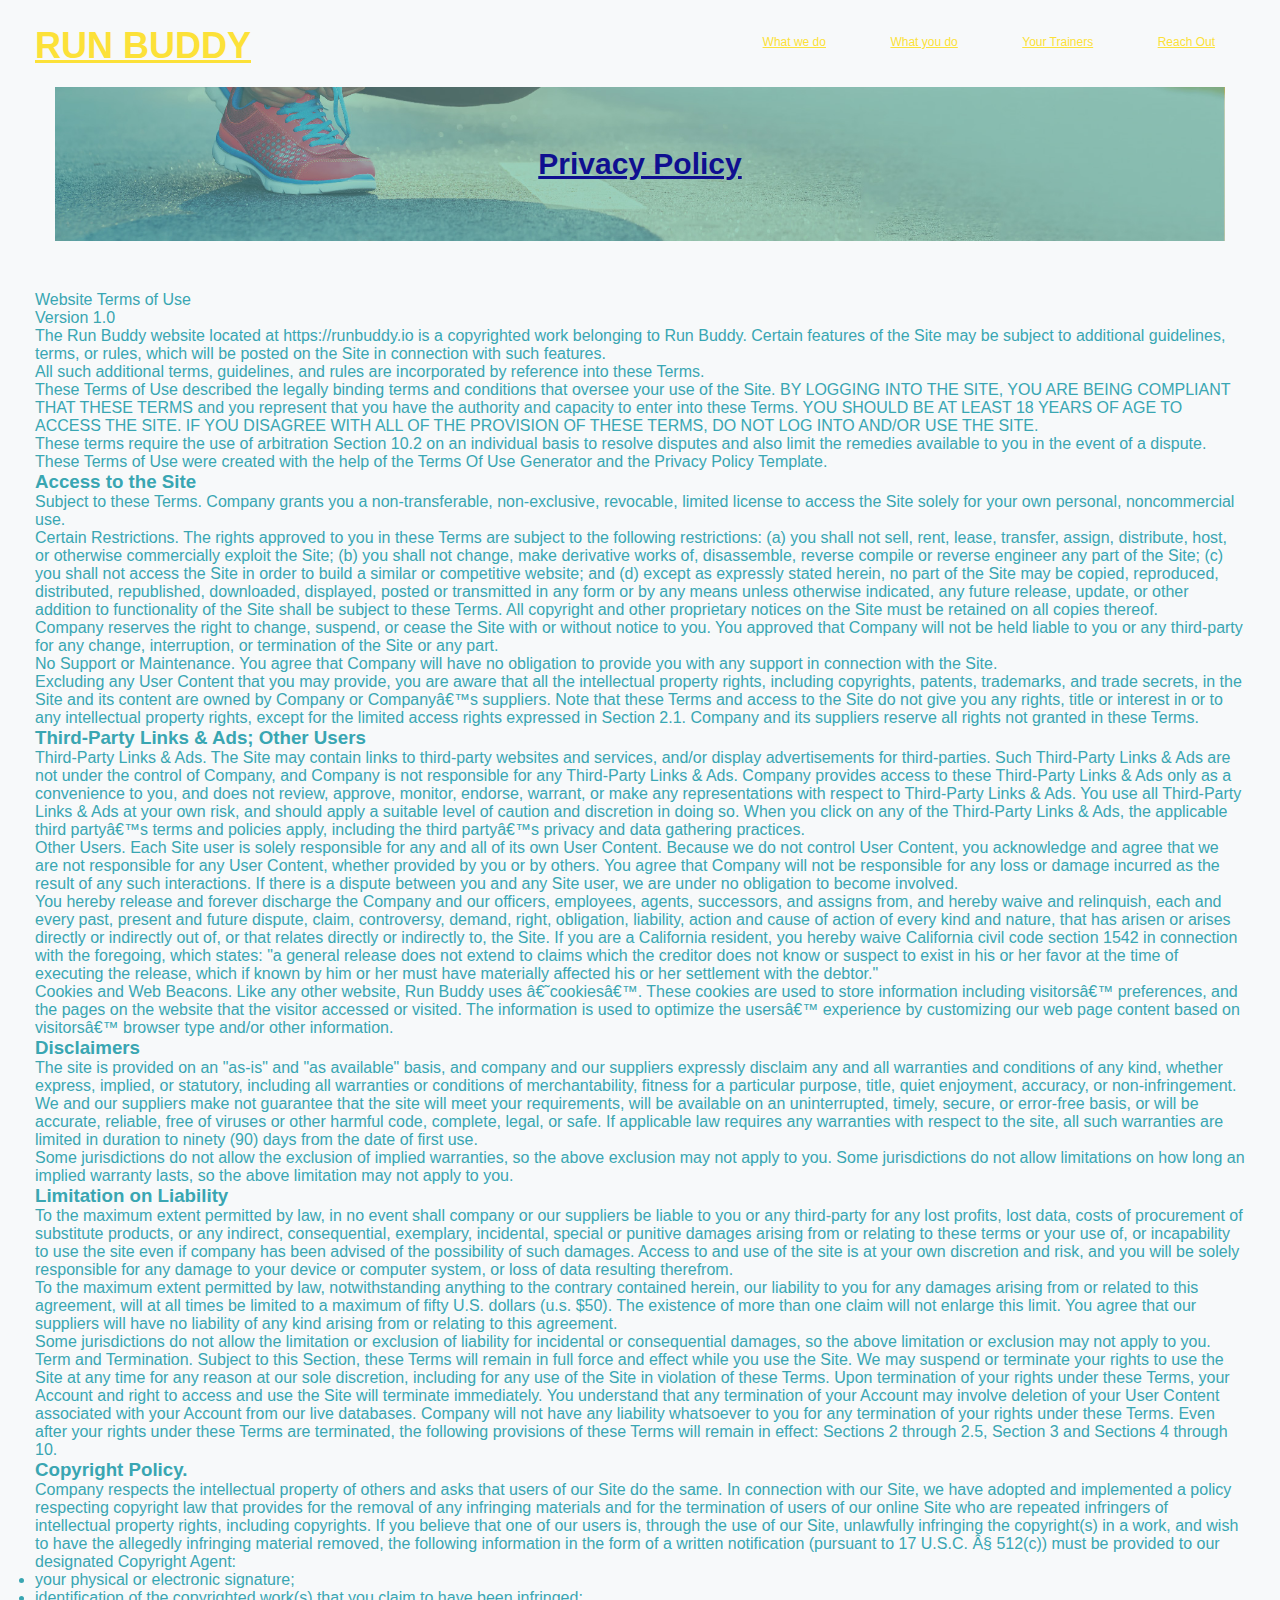
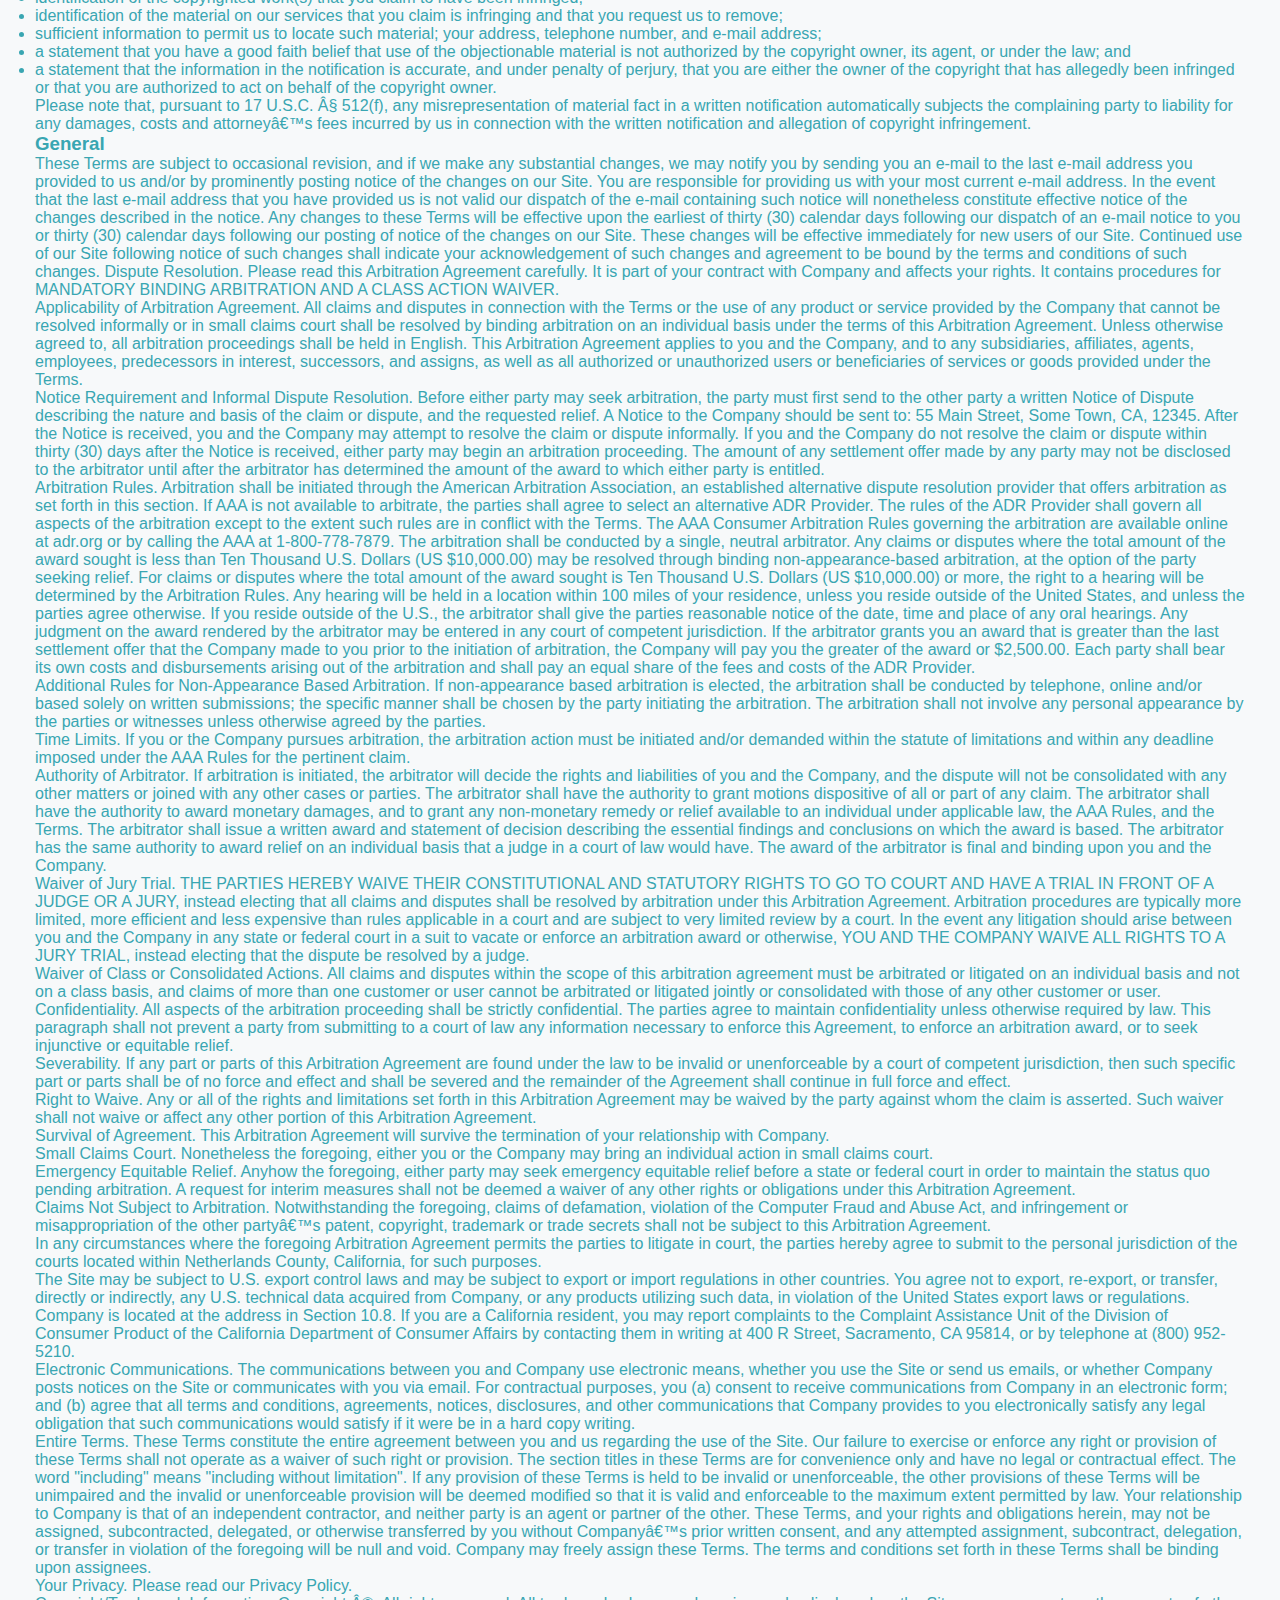
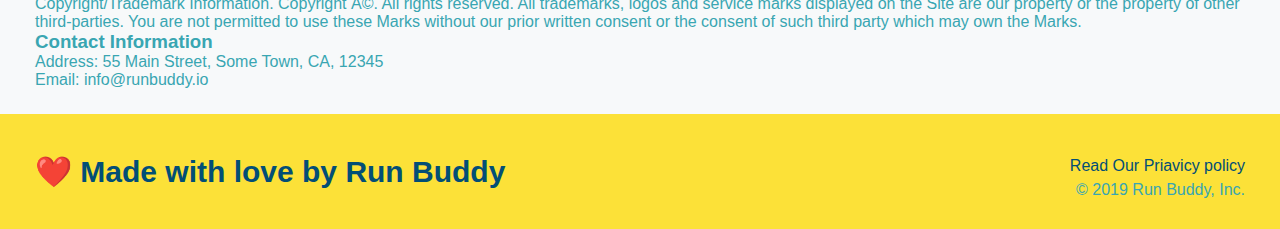
<file: Run-Buddy/privacypolicy.html>
<!DOCTYPE html>
<html lang="en">
<head>
    <meta charset="UTF-8">
    <link rel="stylesheet" href="buddy.css">
    <link rel="stylesheet" href="buddy2.css">
    <title>Private Policy - Run Buddy </title>
</head>
<body>
    <header>
        <h1> 
            <a href="index.html#get-started-today"> 
            
                RUN BUDDY</a>
        </h1>
        <nav>
            <!-- Unordered list element -->
            <ul>
                <!--List item element-->
                <li>
                    <!--Anchor elements-->
                    <a class="link" href="index.html#what-we-do">
                        What we do</a>
                </li>
                <li> 
                    <a class="link" href="#index.html#what-you-do">
                        What you do</a>
                </li>
                <li> <a class="link" href="index.html#your-trainers">
                    Your Trainers</a>
                </li>
                <li>
                    <a class="link" href="index.html#your-reach-out">
                        Reach Out</a>
                </li>
            </ul>
        </nav> 
        <section class="hero">
            <h2 class="page-title"> 
                Privacy Policy 
            </h2>
        </section>
        <article>  <p>
            Website Terms of Use
          </p>
    
          <p>
            Version 1.0
          </p>
    
          <p>
            The Run Buddy website located at https://runbuddy.io is a copyrighted work belonging to Run Buddy. Certain
            features of the Site may be subject to additional guidelines, terms, or rules, which will be posted on the Site
            in connection with such features.
          </p>
    
          <p>
            All such additional terms, guidelines, and rules are incorporated by reference into these Terms.
          </p>
    
          <p>
            These Terms of Use described the legally binding terms and conditions that oversee your use of the Site. BY
            LOGGING INTO THE SITE, YOU ARE BEING COMPLIANT THAT THESE TERMS and you represent that you have the authority
            and capacity to enter into these Terms. YOU SHOULD BE AT LEAST 18 YEARS OF AGE TO ACCESS THE SITE. IF YOU
            DISAGREE WITH ALL OF THE PROVISION OF THESE TERMS, DO NOT LOG INTO AND/OR USE THE SITE.
          </p>
    
          <p>
            These terms require the use of arbitration Section 10.2 on an individual basis to resolve disputes and also
            limit the remedies available to you in the event of a dispute. These Terms of Use were created with the help of
            the Terms Of Use Generator and the Privacy Policy Template.
          </p>
    
          <h3>
            Access to the Site
          </h3>
    
          <p>
            Subject to these Terms. Company grants you a non-transferable, non-exclusive, revocable, limited license to
            access the Site solely for your own personal, noncommercial use.
          </p>
    
          <p>
            Certain Restrictions. The rights approved to you in these Terms are subject to the following restrictions: (a)
            you shall not sell, rent, lease, transfer, assign, distribute, host, or otherwise commercially exploit the Site;
            (b) you shall not change, make derivative works of, disassemble, reverse compile or reverse engineer any part of
            the Site; (c) you shall not access the Site in order to build a similar or competitive website; and (d) except
            as expressly stated herein, no part of the Site may be copied, reproduced, distributed, republished, downloaded,
            displayed, posted or transmitted in any form or by any means unless otherwise indicated, any future release,
            update, or other addition to functionality of the Site shall be subject to these Terms. All copyright and other
            proprietary notices on the Site must be retained on all copies thereof.
          </p>
    
          <p>
            Company reserves the right to change, suspend, or cease the Site with or without notice to you. You approved
            that Company will not be held liable to you or any third-party for any change, interruption, or termination of
            the Site or any part.
          </p>
    
          <p>
            No Support or Maintenance. You agree that Company will have no obligation to provide you with any support in
            connection with the Site.
          </p>
    
          <p>
            Excluding any User Content that you may provide, you are aware that all the intellectual property rights,
            including copyrights, patents, trademarks, and trade secrets, in the Site and its content are owned by Company
            or Companyâ€™s suppliers. Note that these Terms and access to the Site do not give you any rights, title or
            interest in or to any intellectual property rights, except for the limited access rights expressed in Section
            2.1. Company and its suppliers reserve all rights not granted in these Terms.
          </p>
    
          <h3>
            Third-Party Links & Ads; Other Users
          </h3>
    
          <p>
            Third-Party Links & Ads. The Site may contain links to third-party websites and services, and/or display
            advertisements for third-parties. Such Third-Party Links & Ads are not under the control of Company, and Company
            is not responsible for any Third-Party Links & Ads. Company provides access to these Third-Party Links & Ads
            only as a convenience to you, and does not review, approve, monitor, endorse, warrant, or make any
            representations with respect to Third-Party Links & Ads. You use all Third-Party Links & Ads at your own risk,
            and should apply a suitable level of caution and discretion in doing so. When you click on any of the
            Third-Party Links & Ads, the applicable third partyâ€™s terms and policies apply, including the third partyâ€™s
            privacy and data gathering practices.
          </p>
    
          <p>
            Other Users. Each Site user is solely responsible for any and all of its own User Content. Because we do not
            control User Content, you acknowledge and agree that we are not responsible for any User Content, whether
            provided by you or by others. You agree that Company will not be responsible for any loss or damage incurred as
            the result of any such interactions. If there is a dispute between you and any Site user, we are under no
            obligation to become involved.
          </p>
    
          <p>
            You hereby release and forever discharge the Company and our officers, employees, agents, successors, and
            assigns from, and hereby waive and relinquish, each and every past, present and future dispute, claim,
            controversy, demand, right, obligation, liability, action and cause of action of every kind and nature, that has
            arisen or arises directly or indirectly out of, or that relates directly or indirectly to, the Site. If you are
            a California resident, you hereby waive California civil code section 1542 in connection with the foregoing,
            which states: "a general release does not extend to claims which the creditor does not know or suspect to exist
            in his or her favor at the time of executing the release, which if known by him or her must have materially
            affected his or her settlement with the debtor."
          </p>
    
          <p>
            Cookies and Web Beacons. Like any other website, Run Buddy uses â€˜cookiesâ€™. These cookies are used to store
            information including visitorsâ€™ preferences, and the pages on the website that the visitor accessed or visited.
            The information is used to optimize the usersâ€™ experience by customizing our web page content based on visitorsâ€™
            browser type and/or other information.
          </p>
    
          <h3>
            Disclaimers
          </h3>
    
          <p>
            The site is provided on an "as-is" and "as available" basis, and company and our suppliers expressly disclaim
            any and all warranties and conditions of any kind, whether express, implied, or statutory, including all
            warranties or conditions of merchantability, fitness for a particular purpose, title, quiet enjoyment, accuracy,
            or non-infringement. We and our suppliers make not guarantee that the site will meet your requirements, will be
            available on an uninterrupted, timely, secure, or error-free basis, or will be accurate, reliable, free of
            viruses or other harmful code, complete, legal, or safe. If applicable law requires any warranties with respect
            to the site, all such warranties are limited in duration to ninety (90) days from the date of first use.
          </p>
    
          <p>
            Some jurisdictions do not allow the exclusion of implied warranties, so the above exclusion may not apply to
            you. Some jurisdictions do not allow limitations on how long an implied warranty lasts, so the above limitation
            may not apply to you.
          </p>
    
          <h3>
            Limitation on Liability
          </h3>
    
          <p>
            To the maximum extent permitted by law, in no event shall company or our suppliers be liable to you or any
            third-party for any lost profits, lost data, costs of procurement of substitute products, or any indirect,
            consequential, exemplary, incidental, special or punitive damages arising from or relating to these terms or
            your use of, or incapability to use the site even if company has been advised of the possibility of such
            damages. Access to and use of the site is at your own discretion and risk, and you will be solely responsible
            for any damage to your device or computer system, or loss of data resulting therefrom.
          </p>
    
          <p>
            To the maximum extent permitted by law, notwithstanding anything to the contrary contained herein, our liability
            to you for any damages arising from or related to this agreement, will at all times be limited to a maximum of
            fifty U.S. dollars (u.s. $50). The existence of more than one claim will not enlarge this limit. You agree that
            our suppliers will have no liability of any kind arising from or relating to this agreement.
          </p>
    
          <p>
            Some jurisdictions do not allow the limitation or exclusion of liability for incidental or consequential
            damages, so the above limitation or exclusion may not apply to you.
          </p>
    
          <p>
            Term and Termination. Subject to this Section, these Terms will remain in full force and effect while you use
            the Site. We may suspend or terminate your rights to use the Site at any time for any reason at our sole
            discretion, including for any use of the Site in violation of these Terms. Upon termination of your rights under
            these Terms, your Account and right to access and use the Site will terminate immediately. You understand that
            any termination of your Account may involve deletion of your User Content associated with your Account from our
            live databases. Company will not have any liability whatsoever to you for any termination of your rights under
            these Terms. Even after your rights under these Terms are terminated, the following provisions of these Terms
            will remain in effect: Sections 2 through 2.5, Section 3 and Sections 4 through 10.
          </p>
    
          <h3>
            Copyright Policy.
          </h3>
    
          <p>
            Company respects the intellectual property of others and asks that users of our Site do the same. In connection
            with our Site, we have adopted and implemented a policy respecting copyright law that provides for the removal
            of any infringing materials and for the termination of users of our online Site who are repeated infringers of
            intellectual property rights, including copyrights. If you believe that one of our users is, through the use of
            our Site, unlawfully infringing the copyright(s) in a work, and wish to have the allegedly infringing material
            removed, the following information in the form of a written notification (pursuant to 17 U.S.C. Â§ 512(c)) must
            be provided to our designated Copyright Agent:
          </p>
    
          <ul>
            <li>
              your physical or electronic signature;
            </li>
            <li>
              identification of the copyrighted work(s) that you claim to have been infringed;
            </li>
            <li>
              identification of the material on our services that you claim is infringing and that you request us to remove;
            </li>
            <li>
              sufficient information to permit us to locate such material; your address, telephone number, and e-mail
              address;
            </li>
            <li>
              a statement that you have a good faith belief that use of the objectionable material is not authorized by the
              copyright owner, its agent, or under the law; and
            </li>
            <li>
              a statement that the information in the notification is accurate, and under penalty of perjury, that you are
              either the owner of the copyright that has allegedly been infringed or that you are authorized to act on
              behalf of the copyright owner.
            </li>
          </ul>
    
          <p>
            Please note that, pursuant to 17 U.S.C. Â§ 512(f), any misrepresentation of material fact in a written
            notification automatically subjects the complaining party to liability for any damages, costs and attorneyâ€™s
            fees incurred by us in connection with the written notification and allegation of copyright infringement.
          </p>
    
          <h3>
            General
          </h3>
    
          <p>
            These Terms are subject to occasional revision, and if we make any substantial changes, we may notify you by
            sending you an e-mail to the last e-mail address you provided to us and/or by prominently posting notice of the
            changes on our Site. You are responsible for providing us with your most current e-mail address. In the event
            that the last e-mail address that you have provided us is not valid our dispatch of the e-mail containing such
            notice will nonetheless constitute effective notice of the changes described in the notice. Any changes to these
            Terms will be effective upon the earliest of thirty (30) calendar days following our dispatch of an e-mail
            notice to you or thirty (30) calendar days following our posting of notice of the changes on our Site. These
            changes will be effective immediately for new users of our Site. Continued use of our Site following notice of
            such changes shall indicate your acknowledgement of such changes and agreement to be bound by the terms and
            conditions of such changes. Dispute Resolution. Please read this Arbitration Agreement carefully. It is part of
            your contract with Company and affects your rights. It contains procedures for MANDATORY BINDING ARBITRATION AND
            A CLASS ACTION WAIVER.
          </p>
    
          <p>
            Applicability of Arbitration Agreement. All claims and disputes in connection with the Terms or the use of any
            product or service provided by the Company that cannot be resolved informally or in small claims court shall be
            resolved by binding arbitration on an individual basis under the terms of this Arbitration Agreement. Unless
            otherwise agreed to, all arbitration proceedings shall be held in English. This Arbitration Agreement applies to
            you and the Company, and to any subsidiaries, affiliates, agents, employees, predecessors in interest,
            successors, and assigns, as well as all authorized or unauthorized users or beneficiaries of services or goods
            provided under the Terms.
          </p>
    
          <p>
            Notice Requirement and Informal Dispute Resolution. Before either party may seek arbitration, the party must
            first send to the other party a written Notice of Dispute describing the nature and basis of the claim or
            dispute, and the requested relief. A Notice to the Company should be sent to: 55 Main Street, Some Town, CA,
            12345. After the Notice is received, you and the Company may attempt to resolve the claim or dispute informally.
            If you and the Company do not resolve the claim or dispute within thirty (30) days after the Notice is received,
            either party may begin an arbitration proceeding. The amount of any settlement offer made by any party may not
            be disclosed to the arbitrator until after the arbitrator has determined the amount of the award to which either
            party is entitled.
          </p>
    
          <p>
            Arbitration Rules. Arbitration shall be initiated through the American Arbitration Association, an established
            alternative dispute resolution provider that offers arbitration as set forth in this section. If AAA is not
            available to arbitrate, the parties shall agree to select an alternative ADR Provider. The rules of the ADR
            Provider shall govern all aspects of the arbitration except to the extent such rules are in conflict with the
            Terms. The AAA Consumer Arbitration Rules governing the arbitration are available online at adr.org or by
            calling the AAA at 1-800-778-7879. The arbitration shall be conducted by a single, neutral arbitrator. Any
            claims or disputes where the total amount of the award sought is less than Ten Thousand U.S. Dollars (US
            $10,000.00) may be resolved through binding non-appearance-based arbitration, at the option of the party seeking
            relief. For claims or disputes where the total amount of the award sought is Ten Thousand U.S. Dollars (US
            $10,000.00) or more, the right to a hearing will be determined by the Arbitration Rules. Any hearing will be
            held in a location within 100 miles of your residence, unless you reside outside of the United States, and
            unless the parties agree otherwise. If you reside outside of the U.S., the arbitrator shall give the parties
            reasonable notice of the date, time and place of any oral hearings. Any judgment on the award rendered by the
            arbitrator may be entered in any court of competent jurisdiction. If the arbitrator grants you an award that is
            greater than the last settlement offer that the Company made to you prior to the initiation of arbitration, the
            Company will pay you the greater of the award or $2,500.00. Each party shall bear its own costs and
            disbursements arising out of the arbitration and shall pay an equal share of the fees and costs of the ADR
            Provider.
          </p>
    
          <p>
            Additional Rules for Non-Appearance Based Arbitration. If non-appearance based arbitration is elected, the
            arbitration shall be conducted by telephone, online and/or based solely on written submissions; the specific
            manner shall be chosen by the party initiating the arbitration. The arbitration shall not involve any personal
            appearance by the parties or witnesses unless otherwise agreed by the parties.
          </p>
    
          <p>
            Time Limits. If you or the Company pursues arbitration, the arbitration action must be initiated and/or demanded
            within the statute of limitations and within any deadline imposed under the AAA Rules for the pertinent claim.
          </p>
    
          <p>
            Authority of Arbitrator. If arbitration is initiated, the arbitrator will decide the rights and liabilities of
            you and the Company, and the dispute will not be consolidated with any other matters or joined with any other
            cases or parties. The arbitrator shall have the authority to grant motions dispositive of all or part of any
            claim. The arbitrator shall have the authority to award monetary damages, and to grant any non-monetary remedy
            or relief available to an individual under applicable law, the AAA Rules, and the Terms. The arbitrator shall
            issue a written award and statement of decision describing the essential findings and conclusions on which the
            award is based. The arbitrator has the same authority to award relief on an individual basis that a judge in a
            court of law would have. The award of the arbitrator is final and binding upon you and the Company.
          </p>
    
          <p>
            Waiver of Jury Trial. THE PARTIES HEREBY WAIVE THEIR CONSTITUTIONAL AND STATUTORY RIGHTS TO GO TO COURT AND HAVE
            A TRIAL IN FRONT OF A JUDGE OR A JURY, instead electing that all claims and disputes shall be resolved by
            arbitration under this Arbitration Agreement. Arbitration procedures are typically more limited, more efficient
            and less expensive than rules applicable in a court and are subject to very limited review by a court. In the
            event any litigation should arise between you and the Company in any state or federal court in a suit to vacate
            or enforce an arbitration award or otherwise, YOU AND THE COMPANY WAIVE ALL RIGHTS TO A JURY TRIAL, instead
            electing that the dispute be resolved by a judge.
          </p>
    
          <p>
            Waiver of Class or Consolidated Actions. All claims and disputes within the scope of this arbitration agreement
            must be arbitrated or litigated on an individual basis and not on a class basis, and claims of more than one
            customer or user cannot be arbitrated or litigated jointly or consolidated with those of any other customer or
            user.
          </p>
    
          <p>
            Confidentiality. All aspects of the arbitration proceeding shall be strictly confidential. The parties agree to
            maintain confidentiality unless otherwise required by law. This paragraph shall not prevent a party from
            submitting to a court of law any information necessary to enforce this Agreement, to enforce an arbitration
            award, or to seek injunctive or equitable relief.
          </p>
    
          <p>
            Severability. If any part or parts of this Arbitration Agreement are found under the law to be invalid or
            unenforceable by a court of competent jurisdiction, then such specific part or parts shall be of no force and
            effect and shall be severed and the remainder of the Agreement shall continue in full force and effect.
          </p>
    
          <p>
            Right to Waive. Any or all of the rights and limitations set forth in this Arbitration Agreement may be waived
            by the party against whom the claim is asserted. Such waiver shall not waive or affect any other portion of this
            Arbitration Agreement.
          </p>
    
          <p>
            Survival of Agreement. This Arbitration Agreement will survive the termination of your relationship with
            Company.
          </p>
    
          <p>
            Small Claims Court. Nonetheless the foregoing, either you or the Company may bring an individual action in small
            claims court.
          </p>
    
          <p>
            Emergency Equitable Relief. Anyhow the foregoing, either party may seek emergency equitable relief before a
            state or federal court in order to maintain the status quo pending arbitration. A request for interim measures
            shall not be deemed a waiver of any other rights or obligations under this Arbitration Agreement.
          </p>
    
          <p>
            Claims Not Subject to Arbitration. Notwithstanding the foregoing, claims of defamation, violation of the
            Computer Fraud and Abuse Act, and infringement or misappropriation of the other partyâ€™s patent, copyright,
            trademark or trade secrets shall not be subject to this Arbitration Agreement.
          </p>
    
          <p>
            In any circumstances where the foregoing Arbitration Agreement permits the parties to litigate in court, the
            parties hereby agree to submit to the personal jurisdiction of the courts located within Netherlands County,
            California, for such purposes.
          </p>
    
          <p>
            The Site may be subject to U.S. export control laws and may be subject to export or import regulations in other
            countries. You agree not to export, re-export, or transfer, directly or indirectly, any U.S. technical data
            acquired from Company, or any products utilizing such data, in violation of the United States export laws or
            regulations.
          </p>
    
          <p>
            Company is located at the address in Section 10.8. If you are a California resident, you may report complaints
            to the Complaint Assistance Unit of the Division of Consumer Product of the California Department of Consumer
            Affairs by contacting them in writing at 400 R Street, Sacramento, CA 95814, or by telephone at (800) 952-5210.
          </p>
    
          <p>
            Electronic Communications. The communications between you and Company use electronic means, whether you use the
            Site or send us emails, or whether Company posts notices on the Site or communicates with you via email. For
            contractual purposes, you (a) consent to receive communications from Company in an electronic form; and (b)
            agree that all terms and conditions, agreements, notices, disclosures, and other communications that Company
            provides to you electronically satisfy any legal obligation that such communications would satisfy if it were be
            in a hard copy writing.
          </p>
    
          <p>
            Entire Terms. These Terms constitute the entire agreement between you and us regarding the use of the Site. Our
            failure to exercise or enforce any right or provision of these Terms shall not operate as a waiver of such right
            or provision. The section titles in these Terms are for convenience only and have no legal or contractual
            effect. The word "including" means "including without limitation". If any provision of these Terms is held to be
            invalid or unenforceable, the other provisions of these Terms will be unimpaired and the invalid or
            unenforceable provision will be deemed modified so that it is valid and enforceable to the maximum extent
            permitted by law. Your relationship to Company is that of an independent contractor, and neither party is an
            agent or partner of the other. These Terms, and your rights and obligations herein, may not be assigned,
            subcontracted, delegated, or otherwise transferred by you without Companyâ€™s prior written consent, and any
            attempted assignment, subcontract, delegation, or transfer in violation of the foregoing will be null and void.
            Company may freely assign these Terms. The terms and conditions set forth in these Terms shall be binding upon
            assignees.
          </p>
    
          <p>
            Your Privacy. Please read our Privacy Policy.
          </p>
    
          <p>
            Copyright/Trademark Information. Copyright Â©. All rights reserved. All trademarks, logos and service marks
            displayed on the Site are our property or the property of other third-parties. You are not permitted to use
            these Marks without our prior written consent or the consent of such third party which may own the Marks.
          </p>
    
          <h3>
            Contact Information
          </h3>
    
          <p>
            Address: 55 Main Street, Some Town, CA, 12345
          </p>
    
          <p>
            Email: info@runbuddy.io
          </p>
    

        </section>
    </header>
    
</body>
</html>






<!-- footer -->
<footer>
    <h2> ❤️ Made with love by Run Buddy </h2>
<div>
    <a>Read Our Priavicy policy</a><br /> &copy; 2019 Run Buddy, Inc.
</div>
</footer>
</file>
<file: assets/css/style.css>
* {
    box-sizing: border-box;
    margin: 0;
    padding: 0;
  }
  
  body {
    color: #39a6b2;
    font-family: Helvetica, Arial, sans-serif;
  }
  
  
  /* Header */
  
  header {
    padding: 20px 35px;
    background-color: #39a6b2;
    display: flex;
    justify-content: space-between;
    flex-wrap: wrap;
  }
  
  header h1 {
    font-weight: bold;
    margin: 0;
    font-size: 36px;
    color: #fce138;
  }
  
  header a {
    text-decoration: none;
    color: #fce138;
  }
  
  header nav {
    margin: 7px 0;
  }
  
  header nav ul {
    display: flex;
    flex-wrap: wrap;
    justify-content: space-between;
    align-items: center;
    list-style: none;
  }
  
  header nav ul li a {
    padding: 10px 15px;
    font-weight: lighter;
    font-size: 1.55vw;
  }
  
  
  
  /*start of footer */
  footer {
    background: #fce138;
    padding: 40px 35px;
    display: flex;
    justify-content: space-between;
    flex-wrap: wrap;
    width: 100%;
  }
  
  footer h2 {
    color: #024e76;
    font-size: 30px;
    margin: 0;
  }
  
  footer div {
    line-height: 1.5;
    text-align: right;
  }
  
  footer a {
    color: #024e76;
  }
  /*end of footer*/

  section {
    padding: 60px;
  }
  
  /*hero styles start*/
  .hero {
    background-image: url("../../images/hero-bg.jpg");
    background-size: cover;
    background-position: center;
    display: flex;
    justify-content: center;
    flex-wrap: wrap;
    align-items: flex-start;
  }
  
  .hero-cta {
    width: 35%;
    text-align: right;
    margin: 3.5%;
    color: #fff;
    font-size: 18px;
    line-height: 1.2;
  }
  
  .hero-cta h2 {
    font-style: italic;
    font-size: 55px;
    color: #fce138;
  }
  
  .hero-form {
    border: 3px solid #024e76;
    background-color: #fce138;
    padding: 20px;
    color: #024e76;
    width: 40%;
    margin: 3.5%;
  }
  
  .hero-form h3 {
    font-size: 24px;
    margin: 0;
  }
  .hero-form p {
    margin: 5px 0 15px 0;
  }
  
  .form-input {
    border: 1px solid #024e76;
    display: block;
    padding: 7px 15px;
    font-size: 16px;
    color: #024e76;
    width: 100%;
    margin-bottom: 15px; 
  }
  
  .hero-form label {
    margin: 0 5px;
  }
  
  .hero-form button {
    color: #fce138;
    background-color: #024e76;
    border: none;
    padding: 10px 20px;
    font-size: 16px;
  } 
  /*hero styles end*/
  
  
  /*section title start*/
  .section-title {
    font-size: 48px;
    border-bottom: 3px solid;
    color: #024e76;
    padding-bottom: 20px;
    text-align: center;
    margin: 0 auto 35px auto;
    width: 50%;
  }
  
  .primary-border {
    border-color: #fce138;
  }
  
  .secondary-border {
    border-color: #39a6b2;
  }
  /*section title end*/
  
  /* WHAT WE DO STYLES */
  
  .intro p {
    line-height: 1.7;
    color: #39a6b2;
    width: 80%;
    margin: 0 auto;
    font-size: 20px;
    text-align: center;
  }
  
  
  /*what you do start*/
  .steps { 
    background: #fce138;
  }
  
  .step {
    margin: 50px auto;
    padding-bottom: 50px;
    width: 80%;
    border-bottom: 1px solid #39a6b2;
    display: flex;
    flex-wrap: wrap;
    align-items: center;
    justify-content: space-between;
  }
  
  .step h3 {
    color: #024e76;
    font-size: 46px;
    flex: 1 30%;
  }
  
  .step-info {
    flex: 2 70%;
    display: flex;
    flex-wrap: wrap;
    align-items: center;
  }
  
  .step-img {
    flex: 1 12%;
    margin-right: 20px;
  }
  
  .step-img img {
    max-width: 100%;
  }
  
  .step-text {
    flex: 12;
  }
  
  .step-text p {
    color: #39a6b2;
    font-size: 18px;
  }
  
  .step-text h4 {
    font-size: 26px;
    line-height: 1.5;
    color: #024e76;
  }
  
  /*what you do end*/
  
  /*meet trainers start*/
  .trainers {
    width: 100%;
    margin: 0 auto;
    display: flex;
    flex-wrap: wrap;
    justify-content: space-around;
  }
  
  .trainer {
    margin: 20px;
    flex: 1;
    background: #024e76;
    color: #fce138;
  }
  
  .trainer img {
    width: 100%;
  }
  
  .trainer-bio {
    padding: 25px;
    line-height: 1.3;
  }
  
  .trainer-bio h3 {
    font-size: 28px;
  }
  
  .trainer-bio h4 {
    font-weight: lighter;
    font-size: 22px;
    margin-bottom: 15px;
  }
  
  .trainer-bio p {
    font-size: 17px;
  }
  /*trainer styles*/
  
  
  .contact {
    background: #024e76;
  }
  
  .contact h2 {
    color: #fce138;
  }
  
  .contact-info {
    display: flex;
    justify-content: space-between;
    flex-wrap: wrap;
  }
  
  .contact-info > * {
    flex: 1;
    margin: 15px;
  }
  
  .contact-info iframe {
    height: 400px;
  }
  
  .contact-info div {
    color: white;
  }
  
  .contact-info h3 {
    color: #fce138;
    font-size: 32px;
  }
  
  .contact-info p, .contact-info address {
    margin: 20px 0;
    line-height: 1.5;
    font-size: 16px;
    font-style: normal;
  }
  
  .contact-form input, .contact-form textarea {
    border: 1px solid #024e76;
    display: block;
    padding: 7px 15px;
    font-size: 16px;
    color: #024e76;
    width: 100%;
    margin-bottom: 15px;
    margin-top: 5px;
  }
  
  .contact-form button {
    width: 100%;
    border: none;
    background: #fce138;
    color: #024e76;
    text-align: center;
    padding: 15px 0;
    font-size: 16px;
  }
  
  .contact-info a {
    color: #fce138;
  }

  .text-left {
    text-align: left;
  }
  
  .text-right {
    text-align: right;
  }
  
  .flex-row {
    display: flex;
  }

  /* media query for smaller desktop screens and smaller */ 
  @media screen and (max-width: 980px) {
    header h1 a { 
      /* will be applied to any screen smaller than 980 px */
      
    }
    
  }

  /* media query for tablets and smaller */
  @media screen and (max-width: 768px) {
    header h1 {
      /* this will be applied to any screen in between 768px and 576pc */
     
    }
  }
  /* media query for mobile phones and smaller */

  @media screen and (max-width: 575px) {
    header h1 {
      /* this will be applied on any screen smaller than 575px*/ 
      
    }
  }
</file>
<file: assets/css/style2.css>
header {
  padding: 20px 35px;
  background-color: #39a6b2;
  display: flex;
  justify-content: space-between;
  flex-wrap: wrap;
}

header h1 {
  font-weight: bold;
  margin: 0;
  font-size: 36px;
  color: #fce138;
}

header a {
  text-decoration: none;
  color: #fce138;
}

header nav {
  margin: 7px 0;
}

header nav ul {
  display: flex;
  flex-wrap: wrap;
  justify-content: space-between;
  align-items: center;
  list-style: none;
}

header nav ul li a {
  padding: 10px 15px;
  font-weight: lighter;
  font-size: 1.55vw;
}



.hero {
  background-position: bottom;
  height: auto;
  text-align: center;
  margin-bottom: 40px;
}

.page-title {
  padding: 0 80px 15px 80px;
  font-size: 42px;
  font-weight: 400;
  font-style: italic;
  color: #fce138;
  display: inline-block;
  border-bottom: 4px solid #fce138;
}

.secondary-content {
  width: 80%;
  margin: 0 auto;
  color: #024e76;
}

.secondary-content h3 {
  font-size: 25px;
  margin: 20px 0;
}

.secondary-content p {
  font-size: 16px;
  line-height: 1.5;
  margin: 20px 0;
}

.secondary-content ul {
  margin: 15px 20px;
}

.secondary-content li {
  color: #39a6b2;
  margin: 10px 0;
}
</file>
<file: Run-Buddy/buddy.css>
* {
    margin: 0;
    padding: 0;;
    box-sizing: border-box;
}
        
        /*apply styles to <body>*/
body {


font-family: Arial, Helvetica, sans-serif;
color:#39a6b2;
}
        /* apply color to <header>*/

header h1 {

    font-weight:bold;
    font-size: 36px;
    margin: 0px;
    color: #fce138;
    display: inline;
 
}

header {
    padding: 25px 35px;
    background-color:#024e76
    
}
header a {
   
    color: #fce138;
  }
  header nav {
    float: right;
    margin: 7px 0;

}

header nav ul li {
display: inline

}

header nav ul li a {
    margin: 0 30px;
    font-weight: lighter;
    font-size: 12px;

}

footer {
    background: #fce138;
    width: 100%;
    padding: 40px 35px;
   
}

footer h2 {
    display: inline;
    color: #024e76;
    font-size: 30px;
    margin: 0;
   
}

footer div {
    float: right;
line-height: 1.5;
text-align: right;

}

footer a {
    color: #024e76;    
}

section {
    padding: 60px;
}

/* Hero Style Start */
.hero {
    background-image: url("hero-bg.jpeg");
    height: 620px;
    background-size: cover;
    background-position: center;
    position: relative;
}
/* Hero Style End */
.hero-form {
    border: 3px solid #024e76;
    background-color: #fce138;
    padding: 20px;
    width: 500px;
    color: #024e76;
    position: absolute;
    bottom: 120px;
    right: 10px;

}
.hero-form p {
    margin: 5px 0 15px 0;
  }

  .form-input{
      border: 1px solid #024e76;
      display: block;
      padding: 7px 15px;
      font-size: 16px;
      color: #024e76;
      width: 100%;
      margin-bottom: 15px;

  }
  .hero-form label {
    margin: 0 5px;
  }
  .hero-form button {
    color: #fce138;
    background-color: #024e76;
    border: none;
    padding: 10px 20px;
    font-size: 16px;
  }
  /* HERO STYLES END */



  .intro {
      text-align: center;
    
  }

  .intro p {
    line-height: 1.7;
    color: #39a6b2;
    width: 80%;
    font-size: 20px;
    margin: 0 auto;

  }

  .steps {
      text-align: center;
      background-color: #fce138;
  }

  .section-title {
    font-size: 55px;
    color: #024e76;
    margin-bottom: 35px;
    padding: 0 100px 20px 100px;
    display: inline-block;
    border-bottom: 3px solid;
  }
  
  .primary-border {
    border-color: #fce138;
  }
  
  .secondary-border {
    border-color: #39a6b2;
  }

.steps div {
    margin-bottom: 80px;
}

.steps img {
    width: 30%;
    margin: 10pc 0;
}

.steps h3 {
    color: #024e76;
    font-size: 46px;
    margin-top: 10px;
}

.steps p {
    color: #39a6b2;
    font-size: 23px;
}

.steps span {
    font-size: 38px;
}

.trainers {
    text-align: center;
}
.trainer {
    width: 900px;
    margin: 0 auto 30px auto;
    background: #024e76;
    color: #fce138;
    overflow: auto;
}

.trainer img {
    width: 35%;
    float: left;
    width: 35%;
   
}
.text-left {
    text-align: left;
}

.text-right {
    text-align: right;
}
.trainer-bio {
    padding: 35px;
    float: left;
    width: 65%;
    font-size: 32px;
    margin-bottom: 8px;
}
.trainer-bio h3{
    font-size: 32px;
    margin: 8px;
}

.trainer-bio h4 {
    font-weight: lighter;
    font-size: 26px;
    margin-bottom: 25px;
}
.trainer-bio p {
    font-size: 17px;
    line-height: 1.3;
}
/* REACH OUT STYLES START */
.contact {
    text-align: center;
    background: #024e76;
}
.contact h2 {
    color: #fce138;
}

.contact-info iframe {
    width: 400px;
    height: 400px;

}

.contact-info div {
  width: 410px;
  display: inline-block;
  vertical-align: left;
  margin: 30px 0 0 60px;
  color: white;
}

.contact-info h3 {
    color: #fce138;
    font-size: 32px;
}

.contact-info p, 
.contact-info address {
    margin: 5px 0;
    line-height: 1.5;
    font-size: 20px;
    font-size: normal;
}

.contact-info a {
    color: #fce138;
}

/* REACH OUT STYLES END */

/* homepage hero */
.hero {
    margin: 20px;
    background-color: white;
    font-size: 20px;
    color: rgb(15, 15, 144);
  }
  
  /* secondary page hero */
  .hero-secondary {
    margin: 20px;
    background-color: black;
    font-size: 20px;
    color: red;
  }
</file>
<file: Run-Buddy/buddy2.css>
header {
    padding: 25px 35px;
    background-color:#f7f9fa
}
header h1 {

    font-weight:bold;
    font-size: 36px;
    margin: 0px;
    color: #030200;
    display: inline;
    text-decoration: underline;
}

.hero {
    background-position: bottom;
    height: auto;
    text-align: center;
    margin-bottom: 50px;
    text-decoration: underline;
   
    

    
  }
  .hero {
    background-image: url(hero-bg.jpeg);
    background-size: cover;
    background-position: bottom;
    position: relative;
    height: auto;
    text-align: center;
   
  }
</file>
